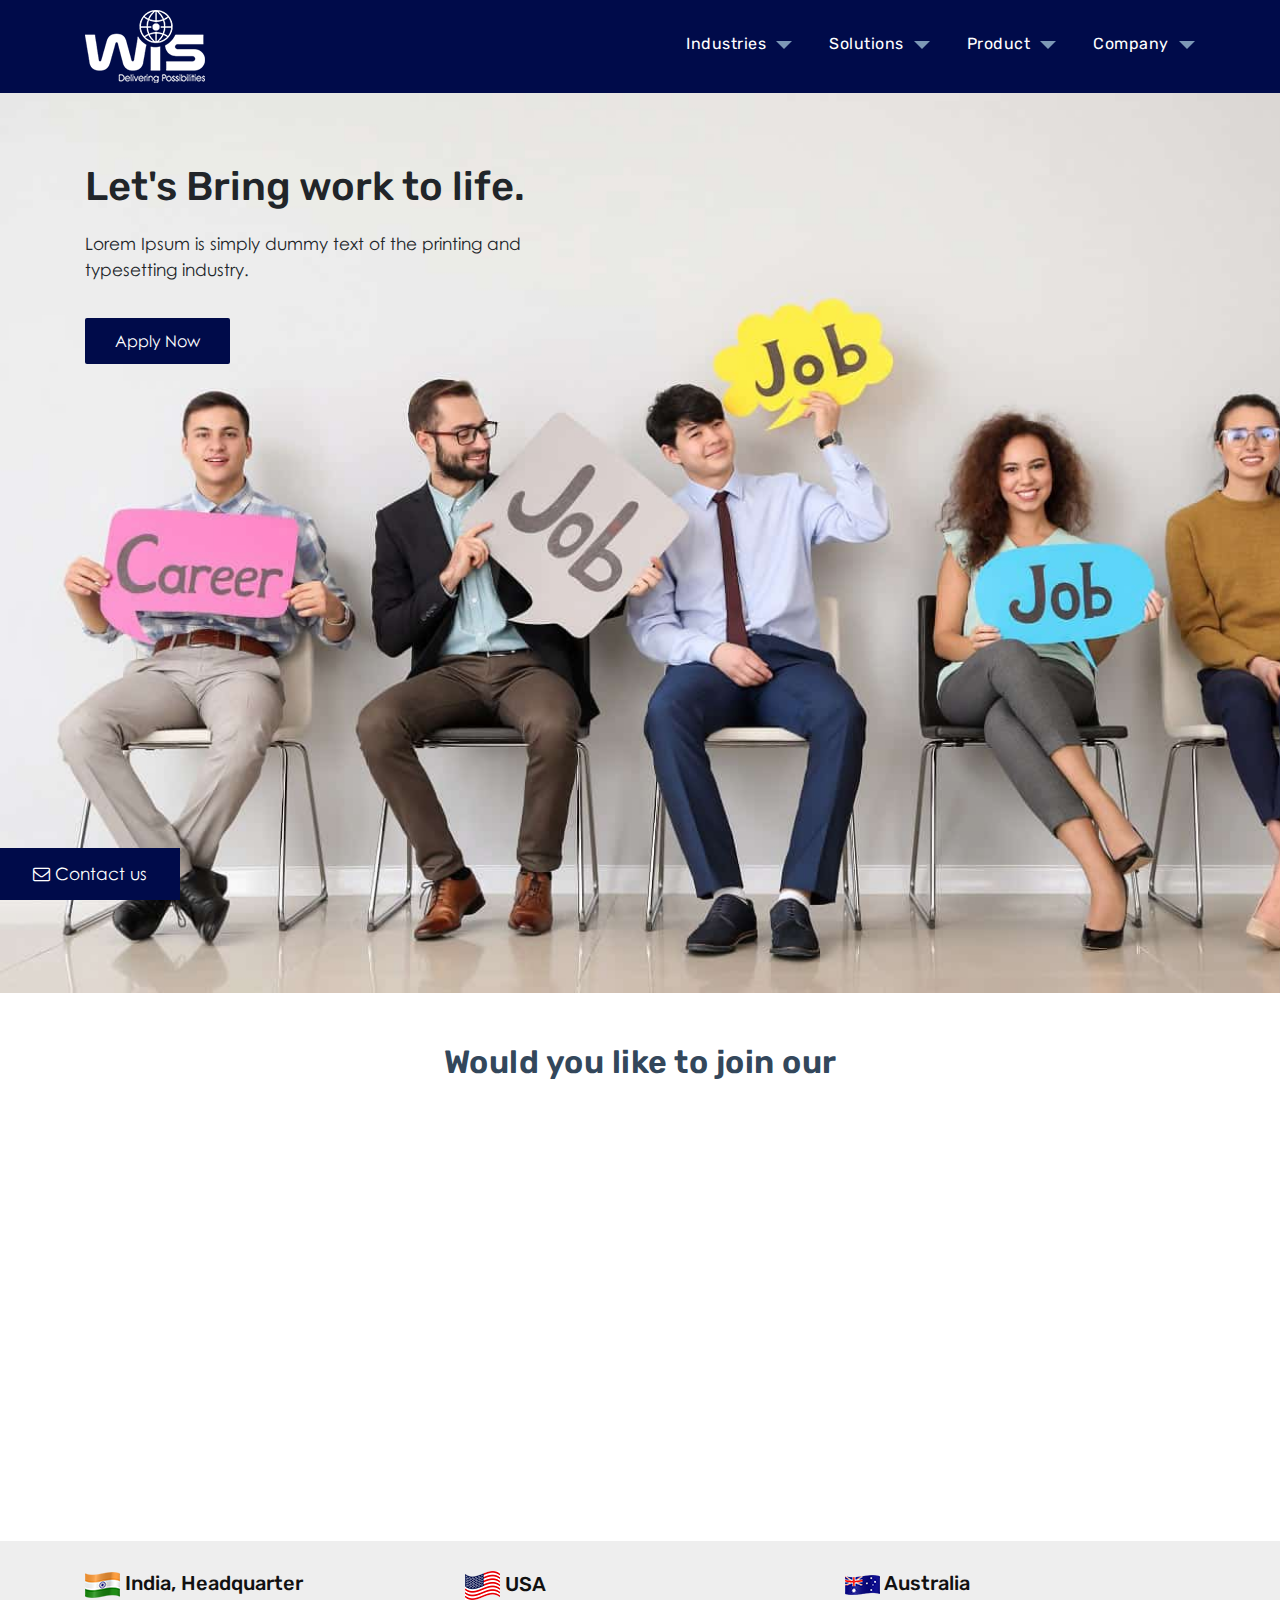
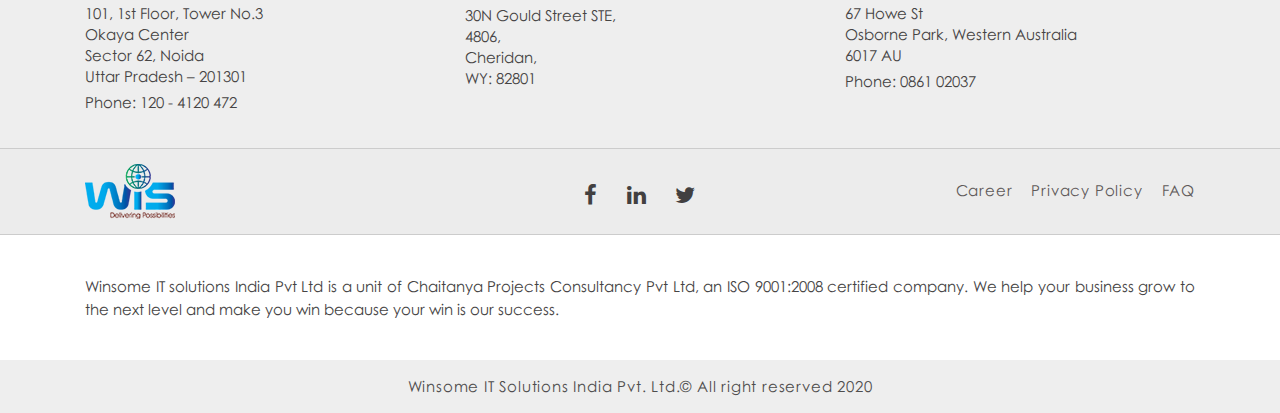
<file: careers.html>
<!DOCTYPE html>
<html lang="en">
<head>
<title>Winsome IT Solutions Pvt. Ltd.</title>
<meta charset="utf-8">
<meta name="viewport" content="width=device-width, initial-scale=1">
<meta name="keywords" content="IT and ITes company in India | Digital Agency in India" />
<meta name="description" content="Winsome is a well trusted digital agency in India. We are a top IT and ITes company in India serving clients all across the globe." />
<link rel="shortcut icon" href="images/winsome-fav-icon.png">
<link href="https://fonts.googleapis.com/css?family=Rubik:300,400,500,700,900&display=swap" rel="stylesheet">
<link href="font-awesome/css/font-awesome.min.css" rel="stylesheet" type="text/css">
<link rel="stylesheet" href="css/bootstrap.min.css">
<link rel="stylesheet" href="css/owl.carousel.min.css">
<link rel="stylesheet" href="css/owl.theme.default.min.css">
<link href="css/animate.css" rel="stylesheet">
<link href="css/set1.css" rel="stylesheet">
<link href="css/stellarnav.css" rel="stylesheet">
<link href="css/custom.css" rel="stylesheet">
<link href="css/responsive.css" rel="stylesheet">
	<!-- Google Tag Manager -->
<script>(function(w,d,s,l,i){w[l]=w[l]||[];w[l].push({'gtm.start':
new Date().getTime(),event:'gtm.js'});var f=d.getElementsByTagName(s)[0],
j=d.createElement(s),dl=l!='dataLayer'?'&l='+l:'';j.async=true;j.src=
'https://www.googletagmanager.com/gtm.js?id='+i+dl;f.parentNode.insertBefore(j,f);
})(window,document,'script','dataLayer','GTM-WDDMQT7');</script>
<!-- End Google Tag Manager -->
</head>
<body>
	<!-- Google Tag Manager (noscript) -->
<noscript><iframe src="https://www.googletagmanager.com/ns.html?id=GTM-WDDMQT7"
height="0" width="0" style="display:none;visibility:hidden"></iframe></noscript>
<!-- End Google Tag Manager (noscript) --> 
<nav class="nav_sec inner_header" id="sticky-wrap">
  <div class="container">
    <div class="nav_inner">
      <div class="logo_area">
        <div class="logo_box"> <a class="" href="index.html"><img src="images/logo.png" alt="" /></a> </div>
      </div>
      <div class="nav_area">
        <div class="stellarnav">
          <ul>
			  <li class="mega" data-column="3"><a href="">Industries</a>
              <ul>
                <li><a href="" data-toggle="modal" data-target="#call_modal">Engineering & Construction <p class="menu_icon"><img src="images/menu_construction.png" alt="" /></p></a>
                  
                </li>
                <li><a href="" data-toggle="modal" data-target="#call_modal">Education <p class="menu_icon"><img src="images/menu_education.png" alt="" /></p></a>
                  
                </li>
                <li><a href="" data-toggle="modal" data-target="#call_modal">Healthcare & Fitness 
                  <p class="menu_icon"><img src= "images/menu_healthcare.png" alt="" /></p></a>
                </li> 
                <li><a href="" data-toggle="modal" data-target="#call_modal">Retail & Ecommerce
                  <p class="menu_icon"><img src="images/menu_ecommerce.png" alt="" /></p></a>
                </li>
                <li class=""><a href="" data-toggle="modal" data-target="#call_modal">Transport, Taxi & Logistics
                  <p class="menu_icon"><img src="images/menu_transport.png" alt="" /></p></a>
                </li>
              </ul>
            </li>
            <li class="mega" data-column="3"><a href="">Solutions</a>
              <ul>
                <li><a href="app-development.html">App Development
                  <p class="menu_icon"><img src="images/menu_icon_app_dev.png" alt="" /></p></a>
                </li>
                <li><a href="web-development.html">Web Development
                  <p class="menu_icon"><img src="images/menu_icon_web.png" alt="" /></p></a>
                </li>
                <li><a href="software-development.html">Software Development
                  <p class="menu_icon"><img src="images/menu_icon_software.png" alt="" /></p></a>
                </li>
                <li><a href="intelligent-transport-system.html">Intelligent Transport System
                  <p class="menu_icon"><img src="images/menu_icon_transport.png" alt="" /></p></a>
                </li>
                <li class=""><a href="digital-marketing.html">Digital Marketing
                  <p class="menu_icon"><img src="images/menu_icon_digital.png" alt="" /></p></a>
                </li>
                <li class=""><a href="contact-center-services.html">Contact Center Services
                  <p class="menu_icon"><img src="images/menu_icon_contact_center.png" alt="" /></p></a>
                </li>
              </ul>
            </li>
            <li class="mega" data-column="3"><a href="">Product</a>
              <ul>
                <li><a href="https://www.callpayindia.com/" target="_blank">CallPay
                  <p class="menu_icon"><img src="images/menu_callpay.png" alt="" /></p></a>
                </li>
              </ul>
            </li>
			<li><a href="">Company</a>
		    	<ul>
					<li><a href="about-us.html">About Us</a></li>
					<li><a href="contact-us.html">Contact Us</a></li>
		    	</ul>
		    </li>
          </ul>
        </div>
      </div>
    </div>
  </div>
</nav>
<!-- inner_banner_sec -->
<section class="carrer_babber" style="background-image: url('images/career_small.jpg'); background-size: cover;">
	<div class="container">
		<div class="row">
			<div class="col-lg-5 col-md-7 col-sm-12">
				<h1>Let's Bring work to life.</h1>
				<p>Lorem Ipsum is simply dummy text of the printing and typesetting industry.</p>
				<a href="">Apply Now</a>
			</div>
		</div>
	</div>
</section>
<!-- about_big_heading_sec -->
<!--<section class="about_big_heading_sec">
	<div class="container">
		<div class="about_big_width">
			<div class="about_big_txt text-center">
				<h1 class="wow pulse">Learn.Grow.Play</h1>
				<p class="wow fadeInDown">Static...   Learning, growth and work-life balance are foundation blocks of work culture at Simform. This is because workforce satisfaction forms an integral aspects of organization values at WIS.</p>
			</div>
		</div>
	</div>
</section>-->
	<!-- different_digital_agency -->
	<section class="career_fet_sec comman_tb_padding">
	<div class="container">
		<div class="comman_heading">
		 	<h2>Would you like to join our</h2>
		</div>
		<div class="comman_top">
			<div class="row">
			<!--<div class="col-lg-6 col-md-12">
				<div class="career_form_box wow fadeInDown">
					<form class="contact_form" method="post" id="contact_form" action="#">
						  <div class="row">
							<div class="col-sm-12">
							  <div class="form-group">
								  <label>Name</label>
								<input type="text" class="form-control" placeholder="Name" name="name" id="name" required>
							  </div>
							</div>
							<div class="col-sm-12">
							  <div class="form-group">
								<label>Email Address</label>
								<input type="email" class="form-control" placeholder="Email Address" name="email" id="email" required>
							  </div>
							</div>
							<div class="col-sm-12">
							  <div class="form-group">
								<label>Phone</label>
								<input type="tel" class="form-control" placeholder="Phone Number" name="phone" id="phone"  >
							  </div>
							</div>
							  <div class="col-sm-12">
							  <div class="form-group">
								<label>Profile</label>
								  <select class="form-control">
										<option value="">--Please choose an option--</option>
										<option>Web Consultant</option>
										<option>Business Analyst</option>
										<option>Project Manager / Co-Ordinator</option>
										<option>Hybrid Mobile Application</option>
										<option> Web Developer</option>
										<option>Graphics Designer</option>
										<option>HR Manager / HR Executive</option>
										<option>Cloud Application</option>
								   </select>
							  </div>
							</div>
							<div class="col-sm-12">
							  <div class="form-group">
								<label>Resume</label>
								<input type="file" name="attachment" class="form-control" accept=".doc, .docx, .pdf">
							  </div>
							</div>
							  <div class="col-sm-12">
							  <div class="form-group">
								<label>Message</label>
								<textarea type="text" rows="5" class="form-control" placeholder="Message" name="comments" id="comments" required></textarea>
							  </div>
							</div>
							<div class="col-sm-12">
							  <div class="form-group">
								<button type="submit" id="submit_btn" class="btn btn_f_submit button_effect_aylen">Submit</button>
							  </div>
							</div>

						  </div>
						</form>
				</div>
			</div>-->
				<div class="col-lg-12 col-md-12">
					<div class="career_feature">
						<div class="row">
							<div class="col-lg-4 col-md-6 wow fadeInUp">
								<div class="c_fet_box text-center">
									<img src="images/career_challenging_p.png" alt="" />
									<h4>Challenging projects</h4>
									<p>Lorem Ipsum is simply dummy text of the printing and typesetting industry. </p>
								</div>
							</div>
							<div class="col-lg-4 col-md-6 wow fadeInDown">
								<div class="c_fet_box text-center">
									<img src="images/career_clock.png" alt="" />
									<h4>Custom working time</h4>
									<p>Lorem Ipsum is simply dummy text of the printing and typesetting industry. </p>
								</div>
							</div>
							<div class="col-lg-4 col-md-6 wow fadeInUp">
								<div class="c_fet_box text-center">
									<img src="images/career_challenging_client.png" alt="" />
									<h4>Awesome Clients</h4>
									<p>Lorem Ipsum is simply dummy text of the printing and typesetting industry. </p>
								</div>
							</div>
							<div class="col-lg-4 col-md-6 wow fadeInDown">
								<div class="c_fet_box text-center">
									<img src="images/career_challenging_p.png" alt="" />
									<h4>Award winning team</h4>
									<p>Lorem Ipsum is simply dummy text of the printing and typesetting industry. </p>
								</div>
							</div>
							<div class="col-lg-4 col-md-6 wow fadeInUp">
								<div class="c_fet_box text-center">
									<img src="images/career_challenging_p.png" alt="" />
									<h4>Great people</h4>
									<p>Lorem Ipsum is simply dummy text of the printing and typesetting industry. </p>
								</div>
							</div>
							<div class="col-lg-4 col-md-6 wow fadeInDown">
								<div class="c_fet_box text-center">
									<img src="images/career_challenging_p.png" alt="" />
									<h4>Creative environment</h4>
									<p>Lorem Ipsum is simply dummy text of the printing and typesetting industry. </p>
								</div>
							</div>
							
						</div>
					</div>
				</div>
		</div>
		</div>
	</div>
</section>
<!-- vision_sec -->


<!-- footer start from -->
<!-- company_location_sec -->
<section class="company_location_sec">
  <div class="container">
    <div class="c_location_area">
      <div class="row">
        <div class="col-lg-4 col-md-4 col-sm-12">
          <div class="c_location_box">
            <h3><span class="l_map_icon"><img src="images/flag_india.png" alt="" /></span> India, Headquarter</h3>
            <p>101, 1st Floor, Tower No.3 <br>
              Okaya Center <br>
              Sector 62, Noida <br>
              Uttar Pradesh – 201301<br>
            </p>
            <p>Phone: 120 - 4120 472</p>
          </div>
        </div>
        <div class="col-lg-4 col-md-4 col-sm-12">
          <div class="c_location_box">
            <h3><span class="l_map_icon"><img src="images/flag_usa.png" alt="" /></span> USA</h3>
            <p>30N Gould Street STE, <br> 4806, <br>Cheridan,<br> WY: 82801<br>
            </p>
            <!--<p>Phone: 033 - 4007 8558</p>-->
          </div>
        </div>
        <div class="col-lg-4 col-md-4 col-sm-12">
          <div class="c_location_box">
            <h3><span class="l_map_icon"><img src="images/flag_aus.png" alt="" /></span> Australia</h3>
            <p>67 Howe St <br>
             Osborne Park, Western Australia <br>6017 
              AU
            </p>
            <p>Phone: 0861 02037</p>
          </div>
        </div>
      </div>
    </div>
  </div>
</section>
<!-- footer_sec -->
<section class="footer_sec">
  <div class="footer_top_area">
    <div class="container">
      <div class="row">
        <div class="col-lg-4 col-md-4 col-sm-12">
          <div class="footer_top_box"> <img src="images/footer_logo.png" alt="" /> </div>
        </div>
        <div class="col-lg-4 col-md-4 col-sm-12">
          <div class="footer_top_box">
            <ul class="footer_social">
              <li><a href="https://www.facebook.com/winsomeitsolutions/" target="_blank"><i class="fa fa-facebook" aria-hidden="true"></i></a></li>
              <li><a href="https://www.linkedin.com/company/winsome-it-solutions" target="_blank"><i class="fa fa-linkedin" aria-hidden="true"></i></a></li>
              <li><a href="https://twitter.com/winsomeit" target="_blank"><i class="fa fa-twitter" aria-hidden="true"></i></a></li>
            </ul>
          </div>
        </div>
        <div class="col-lg-4 col-md-4 col-sm-12 footer_top3">
          <div class="footer_top_box">
            <div class="ft_links">
              <ul class="">
                <li><a href="#" data-toggle="modal" data-target="#call_modal">Career</a></li>
                <li><a href="privacy-policy.html">Privacy Policy</a></li>
                <li><a href="faq.html">FAQ</a></li>
              </ul>
            </div>
          </div>
        </div>
      </div>
    </div>
  </div>
<div class="footer_middle_area">
    <div class="container">
      <div class="row">
        <div class="col-sm-12">
          <div class="footer_middle_box">
            <p>Winsome IT solutions India Pvt Ltd is a unit of Chaitanya Projects Consultancy Pvt Ltd, an ISO 9001:2008 certified company. We help your business grow to the next level and make you win because your win is our success.</p>
          </div>
        </div>
      </div>
    </div>
	</div>
</section>
<!-- footer_copyright_sec -->
<section class="footer_copyright_sec">
  <div class="container">
    <div class="row">
      <div class="col-lg-12 col-md-6 col-sm-12 text-center">
        <div class="footer_copy">
           <p>Winsome IT Solutions India Pvt. Ltd.© All right reserved 2020</p>
        </div>
      </div>
    </div>
  </div>
</section>

<!-- top_to_scroll --> 
<a href="javascript:void(0)" id="scrollup"><i class="fa fa-angle-up" aria-hidden="true"></i></a> 

<!-- chat_button -->
<div class="call_button_fixed circle">
  <button type="button" class="btn_call_fixed button_effect_aylen-- " data-toggle="modal" data-target="#call_modal"> <i class="fa fa-envelope-o" aria-hidden="true"></i> Contact us</button>
</div>

<!-- The Modal -->
<div class="modal md-modal md-effect-1" id="call_modal">
  <div class="modal-dialog modal-dialog-centered md-content">
    <div class="modal-content"> 
      
      <!-- Modal body -->
      <div class="modal-body">
        <div class="modal_body_contact">
          <button type="button" class="close" data-dismiss="modal">X</button>
          <h3>Contact us</h3>
          <form class="booking_modal_form">
            <div class="row">
              <div class="col-lg-6 col-md-6 col-sm-12">
                <div class="form-group">
                  <label>Name<small>*</small></label>
                  <input type="text" class="form-control" required placeholder="">
                </div>
              </div>
              <div class="col-lg-6 col-md-6 col-sm-12">
                <div class="form-group">
                  <label>Email<small>*</small></label>
                  <input type="text" class="form-control" required>
                </div>
              </div>
              <div class="col-lg-12 col-md-12 col-sm-12">
                <div class="form-group">
                  <label>Phone<small>*</small></label>
                  <input type="text" class="form-control" required>
                </div>
              </div>

              <div class="col-sm-12">
                <div class="form-group">
				  <label>Comment<small>*</small></label>
                  <textarea class="form-control" required></textarea>
                </div>
              </div>
              <div class="col-sm-12 text-center">
                <div class="form-group">
                  <button type="button" class="btn btn_f_submit button_effect_aylen">Submit</button>
                </div>
              </div>
            </div>
          </form>
        </div>
      </div>
      
      <!-- Modal footer --> 
      
    </div>
  </div>
</div>
<!-- jQuery Area --> 
<script src="js/jquery.min.js"></script> 
<script src="js/bootstrap.min.js"></script> 
<script src="js/popper.min.js"></script> 
<script src="js/owl.carousel.js"></script> 
<script src="js/stellarnav.js"></script> 
<script src="js/wow.js"></script> 
<script src="js/typewriter.js"></script> 
<script src="js/custom.js"></script> 
<!--<script src="//code.tidio.co/nzto0dons8tbgmfgx3nrgk4tjqcmxqmm.js" async></script>-->
</body>
</html>
</file>
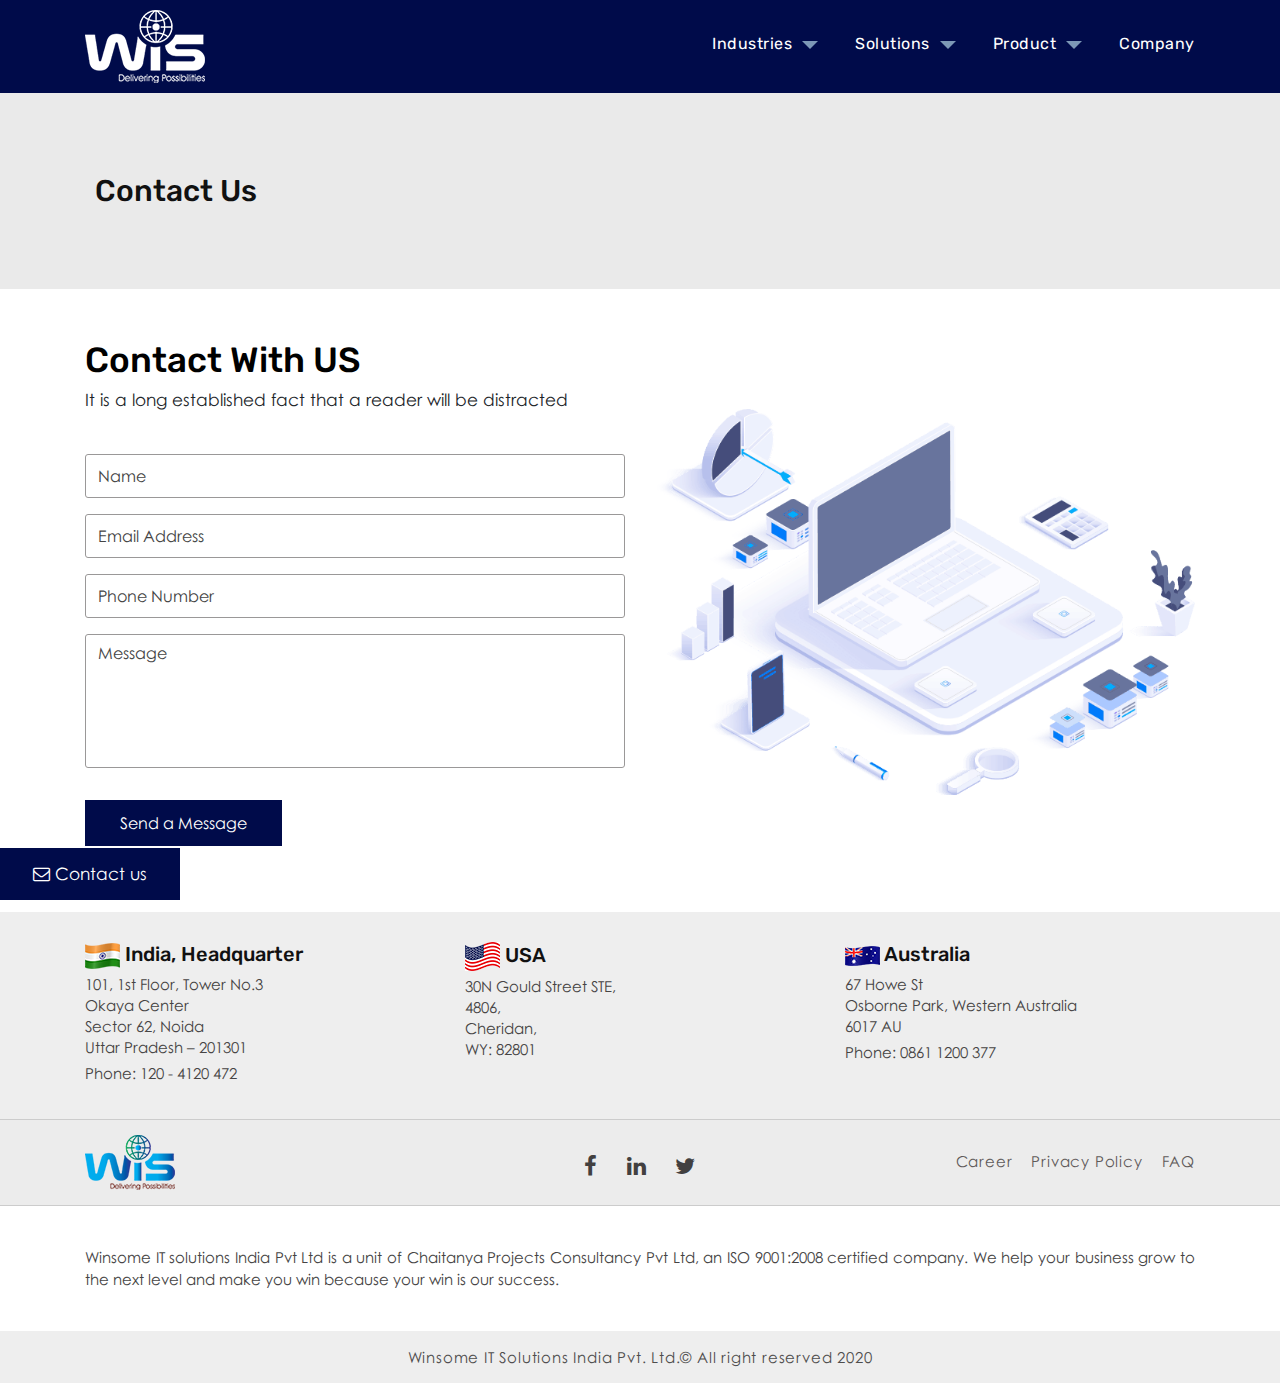
<file: contact-us--old.html>
<!DOCTYPE html>
<html lang="en">
<head>
<title>Winsome IT Solutions Pvt. Ltd.</title>
<meta charset="utf-8">
<meta name="viewport" content="width=device-width, initial-scale=1">
<meta name="keywords" content="IoT and software development company, software development company in India, best application developer in India, dedicated App developers, custom web application development company, intelligent transport system development, enterprise call center services, Enterprise cloud Solution, International business consultant, cloud computing, Why we need website for business" />
<meta name="description" content="" />
<link rel="shortcut icon" href="images/winsome-fav-icon.png">
<link href="https://fonts.googleapis.com/css?family=Rubik:300,400,500,700,900&display=swap" rel="stylesheet">
<link href="font-awesome/css/font-awesome.min.css" rel="stylesheet" type="text/css">
<link rel="stylesheet" href="css/bootstrap.min.css">
<link rel="stylesheet" href="css/owl.carousel.min.css">
<link rel="stylesheet" href="css/owl.theme.default.min.css">
<link href="css/animate.css" rel="stylesheet">
<link href="css/set1.css" rel="stylesheet">
<link href="css/stellarnav.css" rel="stylesheet">
<link href="css/custom.css" rel="stylesheet">
<link href="css/responsive.css" rel="stylesheet">
	<!-- Google Tag Manager -->
<script>(function(w,d,s,l,i){w[l]=w[l]||[];w[l].push({'gtm.start':
new Date().getTime(),event:'gtm.js'});var f=d.getElementsByTagName(s)[0],
j=d.createElement(s),dl=l!='dataLayer'?'&l='+l:'';j.async=true;j.src=
'https://www.googletagmanager.com/gtm.js?id='+i+dl;f.parentNode.insertBefore(j,f);
})(window,document,'script','dataLayer','GTM-WDDMQT7');</script>
<!-- End Google Tag Manager -->
</head>
<body>
	<!-- Google Tag Manager (noscript) -->
<noscript><iframe src="https://www.googletagmanager.com/ns.html?id=GTM-WDDMQT7"
height="0" width="0" style="display:none;visibility:hidden"></iframe></noscript>
<!-- End Google Tag Manager (noscript) --> 
<nav class="nav_sec inner_header" id="sticky-wrap">
  <div class="container">
    <div class="nav_inner">
      <div class="logo_area">
        <div class="logo_box"> <a class="" href="index.html"><img src="images/logo.png" alt="" /></a> </div>
      </div>
      <div class="nav_area">
        <div class="stellarnav">
          <ul>
			  <li class="mega" data-column="3"><a href="">Industries</a>
              <ul>
                <li><a href="" data-toggle="modal" data-target="#call_modal">Engineering & Construction</a>
                  <p><img src="images/menu_construction.png" alt="" /></p>
                </li>
                <li><a href="" data-toggle="modal" data-target="#call_modal">Education</a>
                  <p><img src="images/menu_education.png" alt="" /></p>
                </li>
                <li><a href="" data-toggle="modal" data-target="#call_modal">Healthcare & Fitness </a>
                  <p><img src= "images/menu_healthcare.png" alt="" /></p>
                </li> 
                <li><a href="" data-toggle="modal" data-target="#call_modal">Retail & Ecommerce</a>
                  <p><img src="images/menu_ecommerce.png" alt="" /></p>
                </li>
                <li class=""><a href="" data-toggle="modal" data-target="#call_modal">Transport, Taxi & Logistics</a>
                  <p><img src="images/menu_transport.png" alt="" /></p>
                </li>
              </ul>
            </li>
            <li class="mega" data-column="3"><a href="">Solutions</a>
              <ul>
                <li><a href="app-development.html">App Development</a>
                  <p><img src="images/menu_icon_app_dev.png" alt="" /></p>
                </li>
                <li><a href="web-development.html">Web Development</a>
                  <p><img src="images/menu_icon_web.png" alt="" /></p>
                </li>
                <li><a href="software-development.html">Software Development</a>
                  <p><img src="images/menu_icon_software.png" alt="" /></p>
                </li>
                <li><a href="intelligent-transport-system.html">Intelligent Transport System</a>
                  <p><img src="images/menu_icon_transport.png" alt="" /></p>
                </li>
                <li class=""><a href="digital-marketing.html">Digital Marketing</a>
                  <p><img src="images/menu_icon_digital.png" alt="" /></p>
                </li>
                <li class=""><a href="contact-center-services.html">Contact Center Services</a>
                  <p><img src="images/menu_icon_contact_center.png" alt="" /></p>
                </li>
              </ul>
            </li>
            <li class="mega" data-column="3"><a href="">Product</a>
              <ul>
                <li><a href="https://www.callpayindia.com/" target="_blank">CallPay</a>
                  <p><img src="images/menu_callpay.png" alt="" /></p>
                </li>
                <li><a href="http://mediflic.com/" target="_blank">Mediflic</a>
                  <p><img src="images/menu_mediflic.png" alt="" /></p>
                </li>
              </ul>
            </li>
            <li><a href="about-us.html">Company</a></li>
            <!--<li><a href="">Dropdown</a>
		    	<ul>
		    		<li><a href="#">Here's a very long item.</a>
		    			<ul>
				    		<li><a href="#">Item</a></li>
				    		<li><a href="#">Item</a></li>
				    		<li><a href="#">Item</a></li>
				    		<li><a href="#">Item</a></li>
		    			</ul>
		    		</li>
					<li><a href="">Dropdown Item</a></li>
					<li><a href="">Dropdown Item</a></li>
		    	</ul>
		    </li>-->
          </ul>
        </div>
      </div>
    </div>
  </div>
</nav>
<!-- inner_banner_sec -->
<section class="inner_banner_sec">
	<div class="container">
		<div class="inner_banner_area">
			<h1>Contact Us</h1>
		</div>
	</div>
</section>
<div class="contact_page_details_sec no_visi" style="">
	<div class="container">

	
		<div class="row">
			<div class="col-md-6">
				<div class="c_form_area">
					<h2>Contact With US</h2>
					<p>It is a long established fact that a reader will be distracted</p>
					<br>
					<form class="contact_form">
						<div class="row">
							<div class="col-sm-12">
								<div class="form-group">
									<input type="text" class="form-control" placeholder="Name" required>
								</div>
							</div>
							<div class="col-sm-12">
								<div class="form-group">
									<input type="text" class="form-control" placeholder="Email Address" required>
								</div>
							</div>
							<div class="col-sm-12">
								<div class="form-group">
									<input type="text" class="form-control" placeholder="Phone Number" >
								</div>
							</div>
							<div class="col-sm-12">
								<div class="form-group">
									<textarea type="text" rows="5" class="form-control" placeholder="Message" required></textarea>
								</div>
							</div>
							<div class="col-sm-12">
								<div class="form-group">
									<button type="button" class="btn btn_f_submit button_effect_aylen">Send a Message</button>
								</div>
							</div>
						</div>
					
					</form>
				</div>
			</div>
			<div class="col-md-6">
				<div class="contactpage_img_box">
					<img src="images/contact_img.png" alt="" class="img-fluid" />
				</div>
			</div>
			
			
		</div>
		
	</div>
</div>
<!-- map area -->
 <!--<section class="contact_map_area no_visi">
	<div class="map_box">
		
		<iframe src="https://www.google.com/maps/embed?pb=!1m18!1m12!1m3!1d471218.3856138947!2d88.04953416603917!3d22.676385752052724!2m3!1f0!2f0!3f0!3m2!1i1024!2i768!4f13.1!3m3!1m2!1s0x39f882db4908f667%3A0x43e330e68f6c2cbc!2sKolkata%2C%20West%20Bengal!5e0!3m2!1sen!2sin!4v1581330853968!5m2!1sen!2sin"  frameborder="0" style="border:0;" allowfullscreen=""></iframe>
	</div>
</section>-->
	

<!-- footer start from -->
<!-- company_location_sec -->
<section class="company_location_sec">
  <div class="container">
    <div class="c_location_area">
      <div class="row">
        <div class="col-lg-4 col-md-4 col-sm-12">
          <div class="c_location_box">
            <h3><span class="l_map_icon"><img src="images/flag_india.png" alt="" /></span> India, Headquarter</h3>
            <p>101, 1st Floor, Tower No.3 <br>
              Okaya Center <br>
              Sector 62, Noida <br>
              Uttar Pradesh – 201301<br>
            </p>
            <p>Phone: 120 - 4120 472</p>
          </div>
        </div>
        <div class="col-lg-4 col-md-4 col-sm-12">
          <div class="c_location_box">
            <h3><span class="l_map_icon"><img src="images/flag_usa.png" alt="" /></span> USA</h3>
            <p>30N Gould Street STE, <br> 4806, <br>Cheridan,<br> WY: 82801<br>
            </p>
            <!--<p>Phone: 033 - 4007 8558</p>-->
          </div>
        </div>
        <div class="col-lg-4 col-md-4 col-sm-12">
          <div class="c_location_box">
            <h3><span class="l_map_icon"><img src="images/flag_aus.png" alt="" /></span> Australia</h3>
            <p>67 Howe St <br>
             Osborne Park, Western Australia <br>6017 
              AU
            </p>
            <p>Phone: 0861 1200 377</p>
          </div>
        </div>
      </div>
    </div>
  </div>
</section>
<!-- footer_sec -->
<section class="footer_sec">
  <div class="footer_top_area">
    <div class="container">
      <div class="row">
        <div class="col-lg-4 col-md-4 col-sm-12">
          <div class="footer_top_box"> <img src="images/footer_logo.png" alt="" /> </div>
        </div>
        <div class="col-lg-4 col-md-4 col-sm-12">
          <div class="footer_top_box">
            <ul class="footer_social">
              <li><a href="https://www.facebook.com/winsomeitsolutions/" target="_blank"><i class="fa fa-facebook" aria-hidden="true"></i></a></li>
              <li><a href="https://www.linkedin.com/company/winsome-it-solutions" target="_blank"><i class="fa fa-linkedin" aria-hidden="true"></i></a></li>
              <li><a href="https://twitter.com/winsomeit" target="_blank"><i class="fa fa-twitter" aria-hidden="true"></i></a></li>
            </ul>
          </div>
        </div>
        <div class="col-lg-4 col-md-4 col-sm-12 footer_top3">
          <div class="footer_top_box">
            <div class="ft_links">
              <ul class="">
                <li><a href="#" data-toggle="modal" data-target="#call_modal">Career</a></li>
                <li><a href="privacy-policy.html">Privacy Policy</a></li>
                <li><a href="faq.html">FAQ</a></li>
              </ul>
            </div>
          </div>
        </div>
      </div>
    </div>
  </div>
<div class="footer_middle_area">
    <div class="container">
      <div class="row">
        <div class="col-sm-12">
          <div class="footer_middle_box">
            <p>Winsome IT solutions India Pvt Ltd is a unit of Chaitanya Projects Consultancy Pvt Ltd, an ISO 9001:2008 certified company. We help your business grow to the next level and make you win because your win is our success.</p>
          </div>
        </div>
      </div>
    </div>
	</div>
</section>
<!-- footer_copyright_sec -->
<section class="footer_copyright_sec">
  <div class="container">
    <div class="row">
      <div class="col-lg-12 col-md-6 col-sm-12 text-center">
        <div class="footer_copy">
           <p>Winsome IT Solutions India Pvt. Ltd.© All right reserved 2020</p>
        </div>
      </div>
    </div>
  </div>
</section>

<!-- top_to_scroll --> 
<a href="javascript:void(0)" id="scrollup"><i class="fa fa-angle-up" aria-hidden="true"></i></a> 

<!-- chat_button -->
<div class="call_button_fixed circle">
  <button type="button" class="btn_call_fixed button_effect_aylen-- " data-toggle="modal" data-target="#call_modal"> <i class="fa fa-envelope-o" aria-hidden="true"></i> Contact us</button>
</div>

<!-- The Modal -->
<div class="modal md-modal md-effect-1" id="call_modal">
  <div class="modal-dialog modal-dialog-centered md-content">
    <div class="modal-content"> 
      
      <!-- Modal body -->
      <div class="modal-body">
        <div class="modal_body_contact">
          <button type="button" class="close" data-dismiss="modal">X</button>
          <h3>Contact us</h3>
          <form class="booking_modal_form">
            <div class="row">
              <div class="col-lg-6 col-md-6 col-sm-12">
                <div class="form-group">
                  <label>Name<small>*</small></label>
                  <input type="text" class="form-control" required placeholder="">
                </div>
              </div>
              <div class="col-lg-6 col-md-6 col-sm-12">
                <div class="form-group">
                  <label>Email<small>*</small></label>
                  <input type="text" class="form-control" required>
                </div>
              </div>
              <div class="col-lg-12 col-md-12 col-sm-12">
                <div class="form-group">
                  <label>Phone<small>*</small></label>
                  <input type="text" class="form-control" required>
                </div>
              </div>

              <div class="col-sm-12">
                <div class="form-group">
				  <label>Comment<small>*</small></label>
                  <textarea class="form-control" required></textarea>
                </div>
              </div>
              <div class="col-sm-12 text-center">
                <div class="form-group">
                  <button type="button" class="btn btn_f_submit button_effect_aylen">Submit</button>
                </div>
              </div>
            </div>
          </form>
        </div>
      </div>
      
      <!-- Modal footer --> 
      
    </div>
  </div>
</div>
<!-- jQuery Area --> 
<script src="js/jquery.min.js"></script> 
<script src="js/bootstrap.min.js"></script> 
<script src="js/popper.min.js"></script> 
<script src="js/owl.carousel.js"></script> 
<script src="js/stellarnav.js"></script> 
<script src="js/wow.js"></script> 
<script src="js/typewriter.js"></script> 
<!--<script src="js/floating-video.js"></script> --> 
<script src="js/custom.js"></script> 
</body>
</html>
</file>
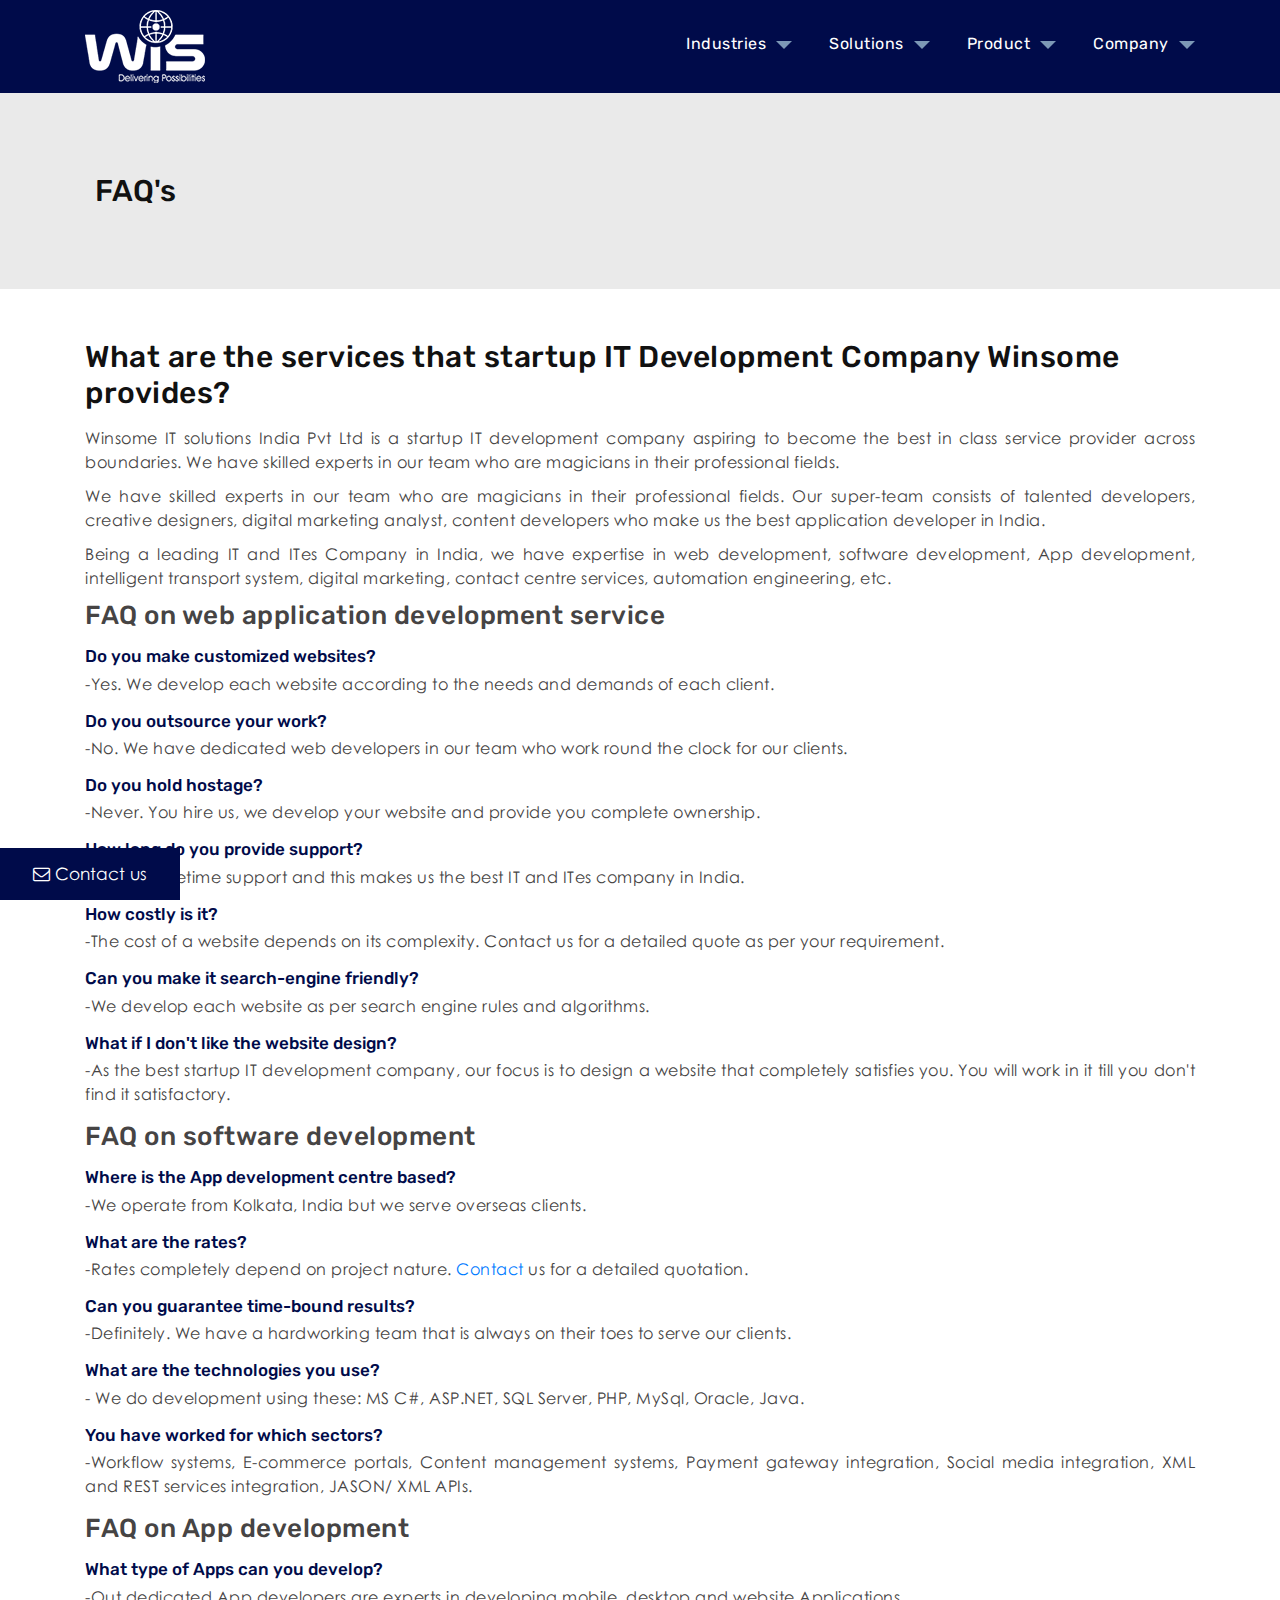
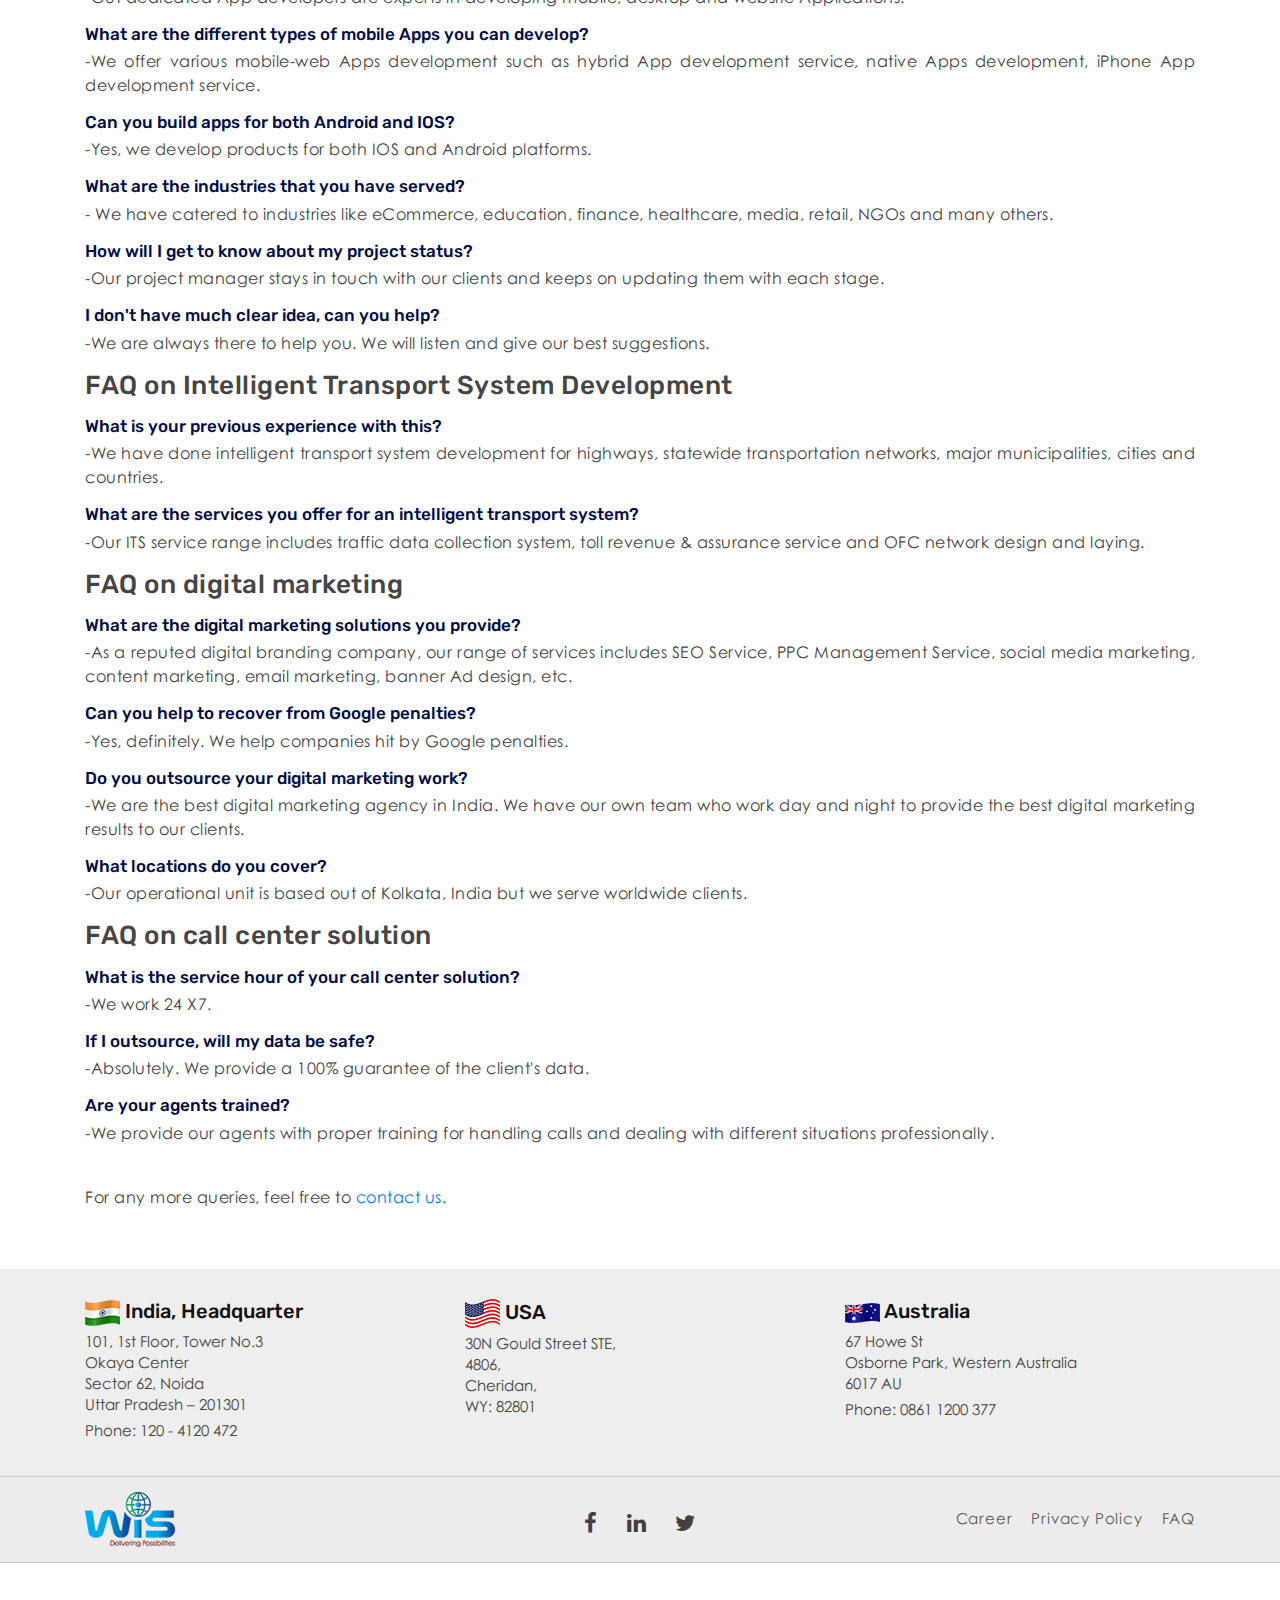
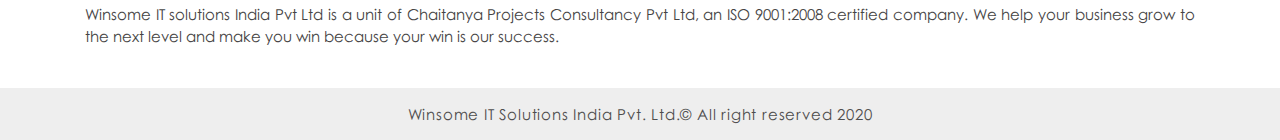
<file: faq.html>
<!DOCTYPE html>
<html lang="en">
<head>
<title>Winsome IT Solutions Pvt. Ltd.</title>
<meta charset="utf-8">
<meta name="viewport" content="width=device-width, initial-scale=1">
<meta name="keywords" content="IoT and software development company, software development company in India, best application developer in India, dedicated App developers, custom web application development company, intelligent transport system development, enterprise call center services, Enterprise cloud Solution, International business consultant, cloud computing, Why we need website for business" />
<meta name="description" content="" />
<link rel="shortcut icon" href="images/winsome-fav-icon.png">
<link href="https://fonts.googleapis.com/css?family=Rubik:300,400,500,700,900&display=swap" rel="stylesheet">
<link href="font-awesome/css/font-awesome.min.css" rel="stylesheet" type="text/css">
<link rel="stylesheet" href="css/bootstrap.min.css">
<link rel="stylesheet" href="css/owl.carousel.min.css">
<link rel="stylesheet" href="css/owl.theme.default.min.css">
<link href="css/animate.css" rel="stylesheet">
<link href="css/set1.css" rel="stylesheet">
<link href="css/stellarnav.css" rel="stylesheet">
<link href="css/custom.css" rel="stylesheet">
<link href="css/responsive.css" rel="stylesheet">
	<!-- Google Tag Manager -->
<script>(function(w,d,s,l,i){w[l]=w[l]||[];w[l].push({'gtm.start':
new Date().getTime(),event:'gtm.js'});var f=d.getElementsByTagName(s)[0],
j=d.createElement(s),dl=l!='dataLayer'?'&l='+l:'';j.async=true;j.src=
'https://www.googletagmanager.com/gtm.js?id='+i+dl;f.parentNode.insertBefore(j,f);
})(window,document,'script','dataLayer','GTM-WDDMQT7');</script>
<!-- End Google Tag Manager -->
</head>
<body>
	<!-- Google Tag Manager (noscript) -->
<noscript><iframe src="https://www.googletagmanager.com/ns.html?id=GTM-WDDMQT7"
height="0" width="0" style="display:none;visibility:hidden"></iframe></noscript>
<!-- End Google Tag Manager (noscript) --> 
<nav class="nav_sec inner_header" id="sticky-wrap">
  <div class="container">
    <div class="nav_inner">
      <div class="logo_area">
        <div class="logo_box"> <a class="" href="index.html"><img src="images/logo.png" alt="" /></a> </div>
      </div>
      <div class="nav_area">
        <div class="stellarnav">
          <ul>
			  <li class="mega" data-column="3"><a href="">Industries</a>
              <ul>
                <li><a href="" data-toggle="modal" data-target="#call_modal">Engineering & Construction <p class="menu_icon"><img src="images/menu_construction.png" alt="" /></p></a>
                  
                </li>
                <li><a href="" data-toggle="modal" data-target="#call_modal">Education <p class="menu_icon"><img src="images/menu_education.png" alt="" /></p></a>
                  
                </li>
                <li><a href="" data-toggle="modal" data-target="#call_modal">Healthcare & Fitness 
                  <p class="menu_icon"><img src= "images/menu_healthcare.png" alt="" /></p></a>
                </li> 
                <li><a href="" data-toggle="modal" data-target="#call_modal">Retail & Ecommerce
                  <p class="menu_icon"><img src="images/menu_ecommerce.png" alt="" /></p></a>
                </li>
                <li class=""><a href="" data-toggle="modal" data-target="#call_modal">Transport, Taxi & Logistics
                  <p class="menu_icon"><img src="images/menu_transport.png" alt="" /></p></a>
                </li>
              </ul>
            </li>
            <li class="mega" data-column="3"><a href="">Solutions</a>
              <ul>
                <li><a href="app-development.html">App Development
                  <p class="menu_icon"><img src="images/menu_icon_app_dev.png" alt="" /></p></a>
                </li>
                <li><a href="web-development.html">Web Development
                  <p class="menu_icon"><img src="images/menu_icon_web.png" alt="" /></p></a>
                </li>
                <li><a href="software-development.html">Software Development
                  <p class="menu_icon"><img src="images/menu_icon_software.png" alt="" /></p></a>
                </li>
                <li><a href="intelligent-transport-system.html">Intelligent Transport System
                  <p class="menu_icon"><img src="images/menu_icon_transport.png" alt="" /></p></a>
                </li>
                <li class=""><a href="digital-marketing.html">Digital Marketing
                  <p class="menu_icon"><img src="images/menu_icon_digital.png" alt="" /></p></a>
                </li>
                <li class=""><a href="contact-center-services.html">Contact Center Services
                  <p class="menu_icon"><img src="images/menu_icon_contact_center.png" alt="" /></p></a>
                </li>
              </ul>
            </li>
            <li class="mega" data-column="3"><a href="">Product</a>
              <ul>
                <li><a href="https://www.callpayindia.com/" target="_blank">CallPay
                  <p class="menu_icon"><img src="images/menu_callpay.png" alt="" /></p></a>
                </li>
              </ul>
            </li>
			<li><a href="">Company</a>
		    	<ul>
					<li><a href="about-us.html">About Us</a></li>
					<li><a href="contact-us.html">Contact Us</a></li>
		    	</ul>
		    </li>
          </ul>
        </div>
      </div>
    </div>
  </div>
</nav>
<!-- inner_banner_sec -->
<section class="inner_banner_sec">
	<div class="container">
		<div class="inner_banner_area">
			<h1>FAQ's</h1>
		</div>
	</div>
</section>
<!-- privacy_policy_sec -->
	<section class="privacy_policy_sec comman_tb_padding">
		<div class="container">
			<div class="row">
				<div class="col-sm-12 content_style">
					<h1>What are the services that startup IT Development Company Winsome provides?</h1>
					<p>Winsome IT solutions India Pvt Ltd is a startup IT development company aspiring to become the best in class service provider across boundaries. We have skilled experts in our team who are magicians in their professional fields. </p>
					<p>We have skilled experts in our team who are magicians in their professional fields. Our super-team consists of talented developers, creative designers, digital marketing analyst, content developers who make us the best application developer in India. </p>
					<p>Being a leading IT and ITes Company in India, we have expertise in web development, software development, App development, intelligent transport system, digital marketing, contact centre services, automation engineering, etc.</p>
					<h2>FAQ on web application development service</h2>
					<ul class="list_faq_ques">
						<li>
							<h4>Do you make customized websites?</h4>
							<p>-Yes. We develop each website according to the needs and demands of each client.</p>
						</li>
						<li>
							<h4>Do you outsource your work?</h4>
							<p>-No. We have dedicated web developers in our team who work round the clock for our clients.</p>
						</li>
						<li>
							<h4>Do you hold hostage?</h4>
							<p>-Never. You hire us, we develop your website and provide you complete ownership. </p>
						</li>
						<li>
							<h4>How long do you provide support?</h4>
							<p>-We offer lifetime support and this makes us the best IT and ITes company in India.</p>
						</li>
						<li>
							<h4>How costly is it?</h4>
							<p>-The cost of a website depends on its complexity. Contact us for a detailed quote as per your requirement.</p>
						</li>
						<li>
							<h4>Can you make it search-engine friendly?</h4>
							<p>-We develop each website as per search engine rules and algorithms. </p>
						</li>
						<li>
							<h4>What if I don't like the website design?</h4>
							<p>-As the best startup IT development company, our focus is to design a website that completely satisfies you. You will work in it till you don't find it satisfactory.</p>
						</li>

					</ul>
					
					<h2>FAQ on software development</h2>
					<ul class="list_faq_ques">
						<li>
							<h4>Where is the App development centre based?</h4>
							<p>-We operate from Kolkata, India but we serve overseas clients.</p>
						</li>
						<li>
							<h4>What are the rates?</h4>
							<p>-Rates completely depend on project nature. <a href="">Contact</a> us for a detailed quotation.</p>
						</li>
						<li>
							<h4>Can you guarantee time-bound results?</h4>
							<p>-Definitely. We have a hardworking team that is always on their toes to serve our clients.</p>
						</li>
						<li>
							<h4>What are the technologies you use?</h4>
							<p>- We do development using these: MS C#, ASP.NET, SQL Server, PHP, MySql, Oracle, Java.</p>
						</li>
						<li>
							<h4>You have worked for which sectors?</h4>
							<p>-Workflow systems, E-commerce portals, Content management systems, Payment gateway integration, Social media integration, XML and REST services integration, JASON/ XML APIs.</p>
						</li>
					</ul>
					<h2>FAQ on App development</h2>
					<ul class="list_faq_ques">
						<li>
							<h4>What type of Apps can you develop?</h4>
							<p>-Out dedicated App developers are experts in developing mobile, desktop and website Applications.</p>
						</li>
						<li>
							<h4>What are the different types of mobile Apps you can develop?</h4>
							<p>-We offer various mobile-web Apps development such as hybrid App development service, native Apps development, iPhone App development service.</p>
						</li>
						<li>
							<h4>Can you build apps for both Android and IOS?</h4>
							<p>-Yes, we develop products for both IOS and Android platforms.</p>
						</li>
						<li>
							<h4>What are the industries that you have served?</h4>
							<p>- We have catered to industries like eCommerce, education, finance, healthcare, media, retail, NGOs and many others.</p>
						</li>
						<li>
							<h4>How will I get to know about my project status?</h4>
							<p>-Our project manager stays in touch with our clients and keeps on updating them with each stage.</p>
						</li>
						<li>
							<h4>I don't have much clear idea, can you help?</h4>
							<p>-We are always there to help you. We will listen and give our best suggestions.</p>
						</li>
					</ul>
					<h2>FAQ on Intelligent Transport System Development</h2>
					<ul class="list_faq_ques">
						<li>
							<h4>What is your previous experience with this?</h4>
							<p>-We have done intelligent transport system development for highways, statewide transportation networks, major municipalities, cities and countries.</p>
						</li>
						<li>
							<h4>What are the services you offer for an intelligent transport system?</h4>
							<p>-Our ITS service range includes traffic data collection system, toll revenue & assurance service and OFC network design and laying.</p>
						</li>
					</ul>
					<h2>FAQ on digital marketing</h2>
					<ul class="list_faq_ques">
						<li>
							<h4>What are the digital marketing solutions you provide?</h4>
							<p>-As a reputed digital branding company, our range of services includes SEO Service, PPC Management Service, social media marketing, content marketing, email marketing, banner Ad design, etc.</p>
						</li>
						<li>
							<h4>Can you help to recover from Google penalties?</h4>
							<p>-Yes, definitely. We help companies hit by Google penalties.</p>
						</li>
						<li>
							<h4>Do you outsource your digital marketing work?</h4>
							<p>-We are the best digital marketing agency in India. We have our own team who work day and night to provide the best digital marketing results to our clients.</p>
						</li>
						<li>
							<h4>What locations do you cover?</h4>
							<p>-Our operational unit is based out of Kolkata, India but we serve worldwide clients.</p>
						</li>
					</ul>
					<h2>FAQ on call center solution</h2>
					<ul class="list_faq_ques">
						<li>
							<h4>What is the service hour of your call center solution?</h4>
							<p>-We work 24 X7.</p>
						</li>
						<li>
							<h4>If I outsource, will my data be safe?</h4>
							<p>-Absolutely. We provide a 100% guarantee of the client's data.</p>
						</li>
						<li>
							<h4>Are your agents trained?</h4>
							<p>-We provide our agents with proper training for handling calls and dealing with different situations professionally.</p>
						</li>
					</ul>
					<br>
					<p>For any more queries, feel free to <a href="">contact us</a>.</p>
				</div>
			</div>
		</div>
	</section>

<!-- footer start from -->
<!-- company_location_sec -->
<section class="company_location_sec">
  <div class="container">
    <div class="c_location_area">
      <div class="row">
        <div class="col-lg-4 col-md-4 col-sm-12">
          <div class="c_location_box">
            <h3><span class="l_map_icon"><img src="images/flag_india.png" alt="" /></span> India, Headquarter</h3>
            <p>101, 1st Floor, Tower No.3 <br>
              Okaya Center <br>
              Sector 62, Noida <br>
              Uttar Pradesh – 201301<br>
            </p>
            <p>Phone: 120 - 4120 472</p>
          </div>
        </div>
        <div class="col-lg-4 col-md-4 col-sm-12">
          <div class="c_location_box">
            <h3><span class="l_map_icon"><img src="images/flag_usa.png" alt="" /></span> USA</h3>
            <p>30N Gould Street STE, <br> 4806, <br>Cheridan,<br> WY: 82801<br>
            </p>
            <!--<p>Phone: 033 - 4007 8558</p>-->
          </div>
        </div>
        <div class="col-lg-4 col-md-4 col-sm-12">
          <div class="c_location_box">
            <h3><span class="l_map_icon"><img src="images/flag_aus.png" alt="" /></span> Australia</h3>
            <p>67 Howe St <br>
             Osborne Park, Western Australia <br>6017 
              AU
            </p>
            <p>Phone: 0861 1200 377</p>
          </div>
        </div>
      </div>
    </div>
  </div>
</section>
<!-- footer_sec -->
<section class="footer_sec">
  <div class="footer_top_area">
    <div class="container">
      <div class="row">
        <div class="col-lg-4 col-md-4 col-sm-12">
          <div class="footer_top_box"> <img src="images/footer_logo.png" alt="" /> </div>
        </div>
        <div class="col-lg-4 col-md-4 col-sm-12">
          <div class="footer_top_box">
            <ul class="footer_social">
              <li><a href="https://www.facebook.com/winsomeitsolutions/" target="_blank"><i class="fa fa-facebook" aria-hidden="true"></i></a></li>
              <li><a href="https://www.linkedin.com/company/winsome-it-solutions" target="_blank"><i class="fa fa-linkedin" aria-hidden="true"></i></a></li>
              <li><a href="https://twitter.com/winsomeit" target="_blank"><i class="fa fa-twitter" aria-hidden="true"></i></a></li>
            </ul>
          </div>
        </div>
        <div class="col-lg-4 col-md-4 col-sm-12 footer_top3">
          <div class="footer_top_box">
            <div class="ft_links">
              <ul class="">
                <li><a href="#" data-toggle="modal" data-target="#call_modal">Career</a></li>
                <li><a href="privacy-policy.html">Privacy Policy</a></li>
                <li><a href="faq.html">FAQ</a></li>
              </ul>
            </div>
          </div>
        </div>
      </div>
    </div>
  </div>
<div class="footer_middle_area">
    <div class="container">
      <div class="row">
        <div class="col-sm-12">
          <div class="footer_middle_box">
            <p>Winsome IT solutions India Pvt Ltd is a unit of Chaitanya Projects Consultancy Pvt Ltd, an ISO 9001:2008 certified company. We help your business grow to the next level and make you win because your win is our success.</p>
          </div>
        </div>
      </div>
    </div>
	</div>
</section>
<!-- footer_copyright_sec -->
<section class="footer_copyright_sec">
  <div class="container">
    <div class="row">
      <div class="col-lg-12 col-md-6 col-sm-12 text-center">
        <div class="footer_copy">
           <p>Winsome IT Solutions India Pvt. Ltd.© All right reserved 2020</p>
        </div>
      </div>
    </div>
  </div>
</section>

<!-- top_to_scroll --> 
<a href="javascript:void(0)" id="scrollup"><i class="fa fa-angle-up" aria-hidden="true"></i></a> 

<!-- chat_button -->
<div class="call_button_fixed circle">
  <button type="button" class="btn_call_fixed button_effect_aylen-- " data-toggle="modal" data-target="#call_modal"> <i class="fa fa-envelope-o" aria-hidden="true"></i> Contact us</button>
</div>

<!-- The Modal -->
<div class="modal md-modal md-effect-1" id="call_modal">
  <div class="modal-dialog modal-dialog-centered md-content">
    <div class="modal-content"> 
      
      <!-- Modal body -->
      <div class="modal-body">
        <div class="modal_body_contact">
          <button type="button" class="close" data-dismiss="modal">X</button>
          <h3>Contact us</h3>
          <form class="booking_modal_form">
            <div class="row">
              <div class="col-lg-6 col-md-6 col-sm-12">
                <div class="form-group">
                  <label>Name<small>*</small></label>
                  <input type="text" class="form-control" required placeholder="">
                </div>
              </div>
              <div class="col-lg-6 col-md-6 col-sm-12">
                <div class="form-group">
                  <label>Email<small>*</small></label>
                  <input type="text" class="form-control" required>
                </div>
              </div>
              <div class="col-lg-12 col-md-12 col-sm-12">
                <div class="form-group">
                  <label>Phone<small>*</small></label>
                  <input type="text" class="form-control" required>
                </div>
              </div>

              <div class="col-sm-12">
                <div class="form-group">
				  <label>Comment<small>*</small></label>
                  <textarea class="form-control" required></textarea>
                </div>
              </div>
              <div class="col-sm-12 text-center">
                <div class="form-group">
                  <button type="button" class="btn btn_f_submit button_effect_aylen">Submit</button>
                </div>
              </div>
            </div>
          </form>
        </div>
      </div>
      
      <!-- Modal footer --> 
      
    </div>
  </div>
</div>
<!-- jQuery Area --> 
<script src="js/jquery.min.js"></script> 
<script src="js/bootstrap.min.js"></script> 
<script src="js/popper.min.js"></script> 
<script src="js/owl.carousel.js"></script> 
<script src="js/stellarnav.js"></script> 
<script src="js/wow.js"></script> 
<script src="js/typewriter.js"></script> 
<script src="js/custom.js"></script> 
<script src="//code.tidio.co/nzto0dons8tbgmfgx3nrgk4tjqcmxqmm.js" async></script>
</body>
</html>
</file>
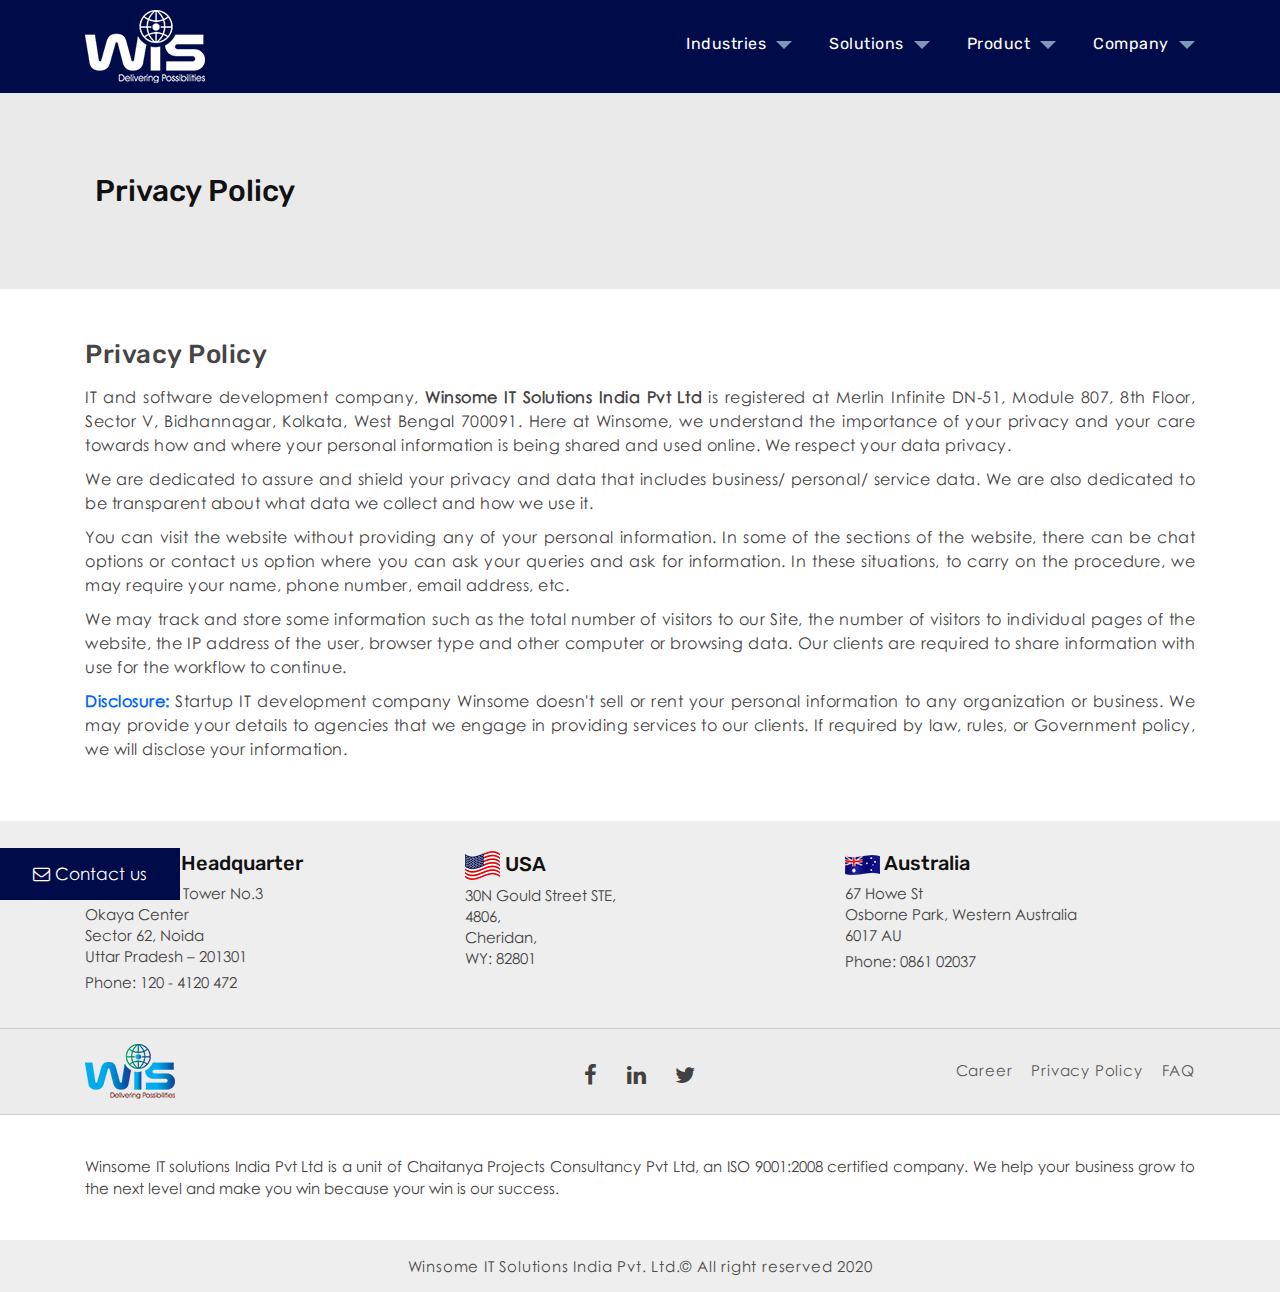
<file: privacy-policy.html>
<!DOCTYPE html>
<html lang="en">
<head>
<title>Winsome IT Solutions Pvt. Ltd.</title>
<meta charset="utf-8">
<meta name="viewport" content="width=device-width, initial-scale=1">
<meta name="keywords" content="IoT and software development company, software development company in India, best application developer in India, dedicated App developers, custom web application development company, intelligent transport system development, enterprise call center services, Enterprise cloud Solution, International business consultant, cloud computing, Why we need website for business" />
<meta name="description" content="" />
<link rel="shortcut icon" href="images/winsome-fav-icon.png">
<link href="https://fonts.googleapis.com/css?family=Rubik:300,400,500,700,900&display=swap" rel="stylesheet">
<link href="font-awesome/css/font-awesome.min.css" rel="stylesheet" type="text/css">
<link rel="stylesheet" href="css/bootstrap.min.css">
<link rel="stylesheet" href="css/owl.carousel.min.css">
<link rel="stylesheet" href="css/owl.theme.default.min.css">
<link href="css/animate.css" rel="stylesheet">
<link href="css/set1.css" rel="stylesheet">
<link href="css/stellarnav.css" rel="stylesheet">
<link href="css/custom.css" rel="stylesheet">
<link href="css/responsive.css" rel="stylesheet">
	<!-- Google Tag Manager -->
<script>(function(w,d,s,l,i){w[l]=w[l]||[];w[l].push({'gtm.start':
new Date().getTime(),event:'gtm.js'});var f=d.getElementsByTagName(s)[0],
j=d.createElement(s),dl=l!='dataLayer'?'&l='+l:'';j.async=true;j.src=
'https://www.googletagmanager.com/gtm.js?id='+i+dl;f.parentNode.insertBefore(j,f);
})(window,document,'script','dataLayer','GTM-WDDMQT7');</script>
<!-- End Google Tag Manager -->
</head>
<body>
	<!-- Google Tag Manager (noscript) -->
<noscript><iframe src="https://www.googletagmanager.com/ns.html?id=GTM-WDDMQT7"
height="0" width="0" style="display:none;visibility:hidden"></iframe></noscript>
<!-- End Google Tag Manager (noscript) --> 
<nav class="nav_sec inner_header" id="sticky-wrap">
  <div class="container">
    <div class="nav_inner">
      <div class="logo_area">
        <div class="logo_box"> <a class="" href="index.html"><img src="images/logo.png" alt="" /></a> </div>
      </div>
      <div class="nav_area">
        <div class="stellarnav">
          <ul>
			  <li class="mega" data-column="3"><a href="">Industries</a>
              <ul>
                <li><a href="" data-toggle="modal" data-target="#call_modal">Engineering & Construction <p class="menu_icon"><img src="images/menu_construction.png" alt="" /></p></a>
                  
                </li>
                <li><a href="" data-toggle="modal" data-target="#call_modal">Education <p class="menu_icon"><img src="images/menu_education.png" alt="" /></p></a>
                  
                </li>
                <li><a href="" data-toggle="modal" data-target="#call_modal">Healthcare & Fitness 
                  <p class="menu_icon"><img src= "images/menu_healthcare.png" alt="" /></p></a>
                </li> 
                <li><a href="" data-toggle="modal" data-target="#call_modal">Retail & Ecommerce
                  <p class="menu_icon"><img src="images/menu_ecommerce.png" alt="" /></p></a>
                </li>
                <li class=""><a href="" data-toggle="modal" data-target="#call_modal">Transport, Taxi & Logistics
                  <p class="menu_icon"><img src="images/menu_transport.png" alt="" /></p></a>
                </li>
              </ul>
            </li>
            <li class="mega" data-column="3"><a href="">Solutions</a>
              <ul>
                <li><a href="app-development.html">App Development
                  <p class="menu_icon"><img src="images/menu_icon_app_dev.png" alt="" /></p></a>
                </li>
                <li><a href="web-development.html">Web Development
                  <p class="menu_icon"><img src="images/menu_icon_web.png" alt="" /></p></a>
                </li>
                <li><a href="software-development.html">Software Development
                  <p class="menu_icon"><img src="images/menu_icon_software.png" alt="" /></p></a>
                </li>
                <li><a href="intelligent-transport-system.html">Intelligent Transport System
                  <p class="menu_icon"><img src="images/menu_icon_transport.png" alt="" /></p></a>
                </li>
                <li class=""><a href="digital-marketing.html">Digital Marketing
                  <p class="menu_icon"><img src="images/menu_icon_digital.png" alt="" /></p></a>
                </li>
                <li class=""><a href="contact-center-services.html">Contact Center Services
                  <p class="menu_icon"><img src="images/menu_icon_contact_center.png" alt="" /></p></a>
                </li>
              </ul>
            </li>
            <li class="mega" data-column="3"><a href="">Product</a>
              <ul>
                <li><a href="https://www.callpayindia.com/" target="_blank">CallPay
                  <p class="menu_icon"><img src="images/menu_callpay.png" alt="" /></p></a>
                </li>
              </ul>
            </li>
			<li><a href="">Company</a>
		    	<ul>
					<li><a href="about-us.html">About Us</a></li>
					<li><a href="contact-us.html">Contact Us</a></li>
		    	</ul>
		    </li>
          </ul>
        </div>
      </div>
    </div>
  </div>
</nav>
<!-- inner_banner_sec -->
<section class="inner_banner_sec">
	<div class="container">
		<div class="inner_banner_area">
			<h1>Privacy Policy</h1>
		</div>
	</div>
</section>
<!-- privacy_policy_sec -->
	<section class="privacy_policy_sec comman_tb_padding">
		<div class="container">
			<div class="row">
				<div class="col-sm-12 content_style">
					<h2>Privacy Policy</h2>
					<p>IT and software development company, <b>Winsome IT Solutions India Pvt Ltd</b> is registered at Merlin Infinite DN-51, Module 807, 8th Floor, Sector V, Bidhannagar, Kolkata, West Bengal 700091. Here at Winsome, we understand the importance of your privacy and your care towards how and where your personal information is being shared and used online. We respect your data privacy.</p>
					<p>We are dedicated to assure and shield your privacy and data that includes business/ personal/ service data. We are also dedicated to be transparent about what data we collect and how we use it.</p>
					<p> You can visit the website without providing any of your personal information. In some of the sections of the website, there can be chat options or contact us option where you can ask your queries and ask for information. In these situations, to carry on the procedure, we may require your name, phone number, email address, etc.</p>
					<p>We may track and store some information such as the total number of visitors to our Site, the number of visitors to individual pages of the website, the IP address of the user, browser type and other computer or browsing data. Our clients are required to share information with use for the workflow to continue.</p>
					<p><b class="txt_color_blue">Disclosure:</b> Startup IT development company Winsome doesn't sell or rent your personal information to any organization or business. We may provide your details to agencies that we engage in providing services to our clients. If required by law, rules, or Government policy, we will disclose your information.</p>
				</div>
			</div>
		</div>
	</section>

<!-- footer start from -->
<!-- company_location_sec -->
<section class="company_location_sec">
  <div class="container">
    <div class="c_location_area">
      <div class="row">
        <div class="col-lg-4 col-md-4 col-sm-12">
          <div class="c_location_box">
            <h3><span class="l_map_icon"><img src="images/flag_india.png" alt="" /></span> India, Headquarter</h3>
            <p>101, 1st Floor, Tower No.3 <br>
              Okaya Center <br>
              Sector 62, Noida <br>
              Uttar Pradesh – 201301<br>
            </p>
            <p>Phone: 120 - 4120 472</p>
          </div>
        </div>
        <div class="col-lg-4 col-md-4 col-sm-12">
          <div class="c_location_box">
            <h3><span class="l_map_icon"><img src="images/flag_usa.png" alt="" /></span> USA</h3>
            <p>30N Gould Street STE, <br> 4806, <br>Cheridan,<br> WY: 82801<br>
            </p>
            <!--<p>Phone: 033 - 4007 8558</p>-->
          </div>
        </div>
        <div class="col-lg-4 col-md-4 col-sm-12">
          <div class="c_location_box">
            <h3><span class="l_map_icon"><img src="images/flag_aus.png" alt="" /></span> Australia</h3>
            <p>67 Howe St <br>
             Osborne Park, Western Australia <br>6017 
              AU
            </p>
            <p>Phone: 0861 02037</p>
          </div>
        </div>
      </div>
    </div>
  </div>
</section>
<!-- footer_sec -->
<section class="footer_sec">
  <div class="footer_top_area">
    <div class="container">
      <div class="row">
        <div class="col-lg-4 col-md-4 col-sm-12">
          <div class="footer_top_box"> <img src="images/footer_logo.png" alt="" /> </div>
        </div>
        <div class="col-lg-4 col-md-4 col-sm-12">
          <div class="footer_top_box">
            <ul class="footer_social">
              <li><a href="https://www.facebook.com/winsomeitsolutions/" target="_blank"><i class="fa fa-facebook" aria-hidden="true"></i></a></li>
              <li><a href="https://www.linkedin.com/company/winsome-it-solutions" target="_blank"><i class="fa fa-linkedin" aria-hidden="true"></i></a></li>
              <li><a href="https://twitter.com/winsomeit" target="_blank"><i class="fa fa-twitter" aria-hidden="true"></i></a></li>
            </ul>
          </div>
        </div>
        <div class="col-lg-4 col-md-4 col-sm-12 footer_top3">
          <div class="footer_top_box">
            <div class="ft_links">
              <ul class="">
                <li><a href="#" data-toggle="modal" data-target="#call_modal">Career</a></li>
                <li><a href="privacy-policy.html">Privacy Policy</a></li>
                <li><a href="faq.html">FAQ</a></li>
              </ul>
            </div>
          </div>
        </div>
      </div>
    </div>
  </div>
<div class="footer_middle_area">
    <div class="container">
      <div class="row">
        <div class="col-sm-12">
          <div class="footer_middle_box">
            <p>Winsome IT solutions India Pvt Ltd is a unit of Chaitanya Projects Consultancy Pvt Ltd, an ISO 9001:2008 certified company. We help your business grow to the next level and make you win because your win is our success.</p>
          </div>
        </div>
      </div>
    </div>
	</div>
</section>
<!-- footer_copyright_sec -->
<section class="footer_copyright_sec">
  <div class="container">
    <div class="row">
      <div class="col-lg-12 col-md-6 col-sm-12 text-center">
        <div class="footer_copy">
           <p>Winsome IT Solutions India Pvt. Ltd.© All right reserved 2020</p>
        </div>
      </div>
    </div>
  </div>
</section>

<!-- top_to_scroll --> 
<a href="javascript:void(0)" id="scrollup"><i class="fa fa-angle-up" aria-hidden="true"></i></a> 

<!-- chat_button -->
<div class="call_button_fixed circle">
  <button type="button" class="btn_call_fixed button_effect_aylen-- " data-toggle="modal" data-target="#call_modal"> <i class="fa fa-envelope-o" aria-hidden="true"></i> Contact us</button>
</div>

<!-- The Modal -->
<div class="modal md-modal md-effect-1" id="call_modal">
  <div class="modal-dialog modal-dialog-centered md-content">
    <div class="modal-content"> 
      
      <!-- Modal body -->
      <div class="modal-body">
        <div class="modal_body_contact">
          <button type="button" class="close" data-dismiss="modal">X</button>
          <h3>Contact us</h3>
          <form class="booking_modal_form">
            <div class="row">
              <div class="col-lg-6 col-md-6 col-sm-12">
                <div class="form-group">
                  <label>Name<small>*</small></label>
                  <input type="text" class="form-control" required placeholder="">
                </div>
              </div>
              <div class="col-lg-6 col-md-6 col-sm-12">
                <div class="form-group">
                  <label>Email<small>*</small></label>
                  <input type="text" class="form-control" required>
                </div>
              </div>
              <div class="col-lg-12 col-md-12 col-sm-12">
                <div class="form-group">
                  <label>Phone<small>*</small></label>
                  <input type="text" class="form-control" required>
                </div>
              </div>

              <div class="col-sm-12">
                <div class="form-group">
				  <label>Comment<small>*</small></label>
                  <textarea class="form-control" required></textarea>
                </div>
              </div>
              <div class="col-sm-12 text-center">
                <div class="form-group">
                  <button type="button" class="btn btn_f_submit button_effect_aylen">Submit</button>
                </div>
              </div>
            </div>
          </form>
        </div>
      </div>
      
      <!-- Modal footer --> 
      
    </div>
  </div>
</div>
<!-- jQuery Area --> 
<script src="js/jquery.min.js"></script> 
<script src="js/bootstrap.min.js"></script> 
<script src="js/popper.min.js"></script> 
<script src="js/owl.carousel.js"></script> 
<script src="js/stellarnav.js"></script> 
<script src="js/wow.js"></script> 
<script src="js/typewriter.js"></script> 
<script src="js/custom.js"></script>
<script src="//code.tidio.co/nzto0dons8tbgmfgx3nrgk4tjqcmxqmm.js" async></script>
</body>
</html>
</file>
<file: css/set1.css>
.grid{position:relative;margin:0 auto;padding:0;max-width:1000px;list-style:none;text-align:center}.grid figure{position:relative;overflow:hidden;margin:0;min-width:100%;max-width:100%;max-height:100%;width:100%;background:#3085a3;text-align:center;cursor:pointer}.grid figure img{position:relative;display:block;min-height:100%;max-width:100%;opacity:.8}.grid figure figcaption{padding:2em;color:#fff;text-transform:uppercase;font-size:1.25em;-webkit-backface-visibility:hidden;backface-visibility:hidden}.grid figure figcaption::after,.grid figure figcaption::before{pointer-events:none}.grid figure figcaption,.grid figure figcaption>a{position:absolute;top:0;left:0;width:100%;height:100%}.grid figure figcaption>a{z-index:1000;text-indent:200%;white-space:nowrap;font-size:0;opacity:0}.grid figure h2{word-spacing:-.15em;font-weight:300}.grid figure h2 span{font-weight:800}.grid figure h2,.grid figure p{margin:0}.grid figure p{letter-spacing:1px;font-size:68.5%}figure.effect-lily .img-fluid{max-width:none;width:-webkit-calc(100% + 50px);width:calc(100% + 50px);opacity:1;-webkit-transition:opacity .35s,-webkit-transform .35s;transition:opacity .35s,transform .35s;-webkit-transform:translate3d(-40px,0,0);transform:translate3d(-40px,0,0)}figure.effect-lily figcaption{text-align:left}figure.effect-lily figcaption>div{position:absolute;bottom:0;left:0;padding:2em;width:100%;height:50%}figure.effect-lily h2,figure.effect-lily p{-webkit-transform:translate3d(0,40px,0);transform:translate3d(0,40px,0)}figure.effect-lily h2{-webkit-transition:-webkit-transform .35s;transition:transform .35s}figure.effect-lily p{color:rgba(255,255,255,.8);opacity:0;-webkit-transition:opacity .2s,-webkit-transform .35s;transition:opacity .2s,transform .35s}figure.effect-lily:hover img,figure.effect-lily:hover p{opacity:1}figure.effect-lily:hover h2,figure.effect-lily:hover img,figure.effect-lily:hover p{-webkit-transform:translate3d(0,0,0);transform:translate3d(0,0,0)}figure.effect-lily:hover p{-webkit-transition-delay:50ms;transition-delay:50ms;-webkit-transition-duration:.35s;transition-duration:.35s}figure.effect-sadie figcaption::before{position:absolute;top:0;left:0;width:100%;height:100%;background:-webkit-linear-gradient(top,rgba(72,76,97,0) 0,rgba(72,76,97,.8) 75%);background:linear-gradient(to bottom,rgba(72,76,97,0) 0,rgba(72,76,97,.8) 75%);content:'';opacity:0;-webkit-transform:translate3d(0,50%,0);transform:translate3d(0,50%,0)}figure.effect-sadie h2{position:absolute;top:50%;left:0;width:100%;color:#484c61;-webkit-transition:-webkit-transform .35s,color .35s;transition:transform .35s,color .35s;-webkit-transform:translate3d(0,-50%,0);transform:translate3d(0,-50%,0)}figure.effect-sadie figcaption::before,figure.effect-sadie p{-webkit-transition:opacity .35s,-webkit-transform .35s;transition:opacity .35s,transform .35s}figure.effect-sadie p{position:absolute;bottom:0;left:0;padding:2em;width:100%;opacity:0;-webkit-transform:translate3d(0,10px,0);transform:translate3d(0,10px,0)}figure.effect-sadie:hover h2{color:#fff;-webkit-transform:translate3d(0,-50%,0) translate3d(0,-40px,0);transform:translate3d(0,-50%,0) translate3d(0,-40px,0)}figure.effect-sadie:hover figcaption::before,figure.effect-sadie:hover p{opacity:1;-webkit-transform:translate3d(0,0,0);transform:translate3d(0,0,0)}figure.effect-roxy{background:-webkit-linear-gradient(45deg,#ff89e9 0,#05abe0 100%);background:linear-gradient(45deg,#ff89e9 0,#05abe0 100%)}figure.effect-roxy img{max-width:none;width:-webkit-calc(100% + 60px);width:calc(100% + 60px);-webkit-transition:opacity .35s,-webkit-transform .35s;transition:opacity .35s,transform .35s;-webkit-transform:translate3d(-50px,0,0);transform:translate3d(-50px,0,0)}figure.effect-roxy figcaption::before{position:absolute;top:30px;right:30px;bottom:30px;left:30px;border:1px solid #fff;content:'';opacity:0;-webkit-transition:opacity .35s,-webkit-transform .35s;transition:opacity .35s,transform .35s;-webkit-transform:translate3d(-20px,0,0);transform:translate3d(-20px,0,0)}figure.effect-roxy figcaption{padding:3em;text-align:left}figure.effect-roxy h2{padding:30% 0 10px 0}figure.effect-roxy p{opacity:0;-webkit-transition:opacity .35s,-webkit-transform .35s;transition:opacity .35s,transform .35s;-webkit-transform:translate3d(-10px,0,0);transform:translate3d(-10px,0,0)}figure.effect-roxy:hover img{opacity:.7;-webkit-transform:translate3d(0,0,0);transform:translate3d(0,0,0)}figure.effect-roxy:hover figcaption::before,figure.effect-roxy:hover p{opacity:1;-webkit-transform:translate3d(0,0,0);transform:translate3d(0,0,0)}figure.effect-bubba{background:#9e5406}figure.effect-bubba img{opacity:1;-webkit-transition:opacity .35s;transition:opacity .35s}figure.effect-bubba:hover img{opacity:.4}figure.effect-bubba figcaption::after,figure.effect-bubba figcaption::before{position:absolute;top:30px;right:30px;bottom:30px;left:30px;content:'';opacity:0;-webkit-transition:opacity .35s,-webkit-transform .35s;transition:opacity .35s,transform .35s}figure.effect-bubba figcaption::before{border-top:1px solid #fff;border-bottom:1px solid #fff;-webkit-transform:scale(0,1);transform:scale(0,1)}figure.effect-bubba figcaption::after{border-right:1px solid #fff;border-left:1px solid #fff;-webkit-transform:scale(1,0);transform:scale(1,0)}figure.effect-bubba h2{padding-top:30%;-webkit-transition:-webkit-transform .35s;transition:transform .35s;-webkit-transform:translate3d(0,-20px,0);transform:translate3d(0,-20px,0)}figure.effect-bubba p{padding:20px 2.5em;opacity:0;-webkit-transition:opacity .35s,-webkit-transform .35s;transition:opacity .35s,transform .35s;-webkit-transform:translate3d(0,20px,0);transform:translate3d(0,20px,0)}figure.effect-bubba:hover figcaption::after,figure.effect-bubba:hover figcaption::before{opacity:1;-webkit-transform:scale(1);transform:scale(1)}figure.effect-bubba:hover h2,figure.effect-bubba:hover p{opacity:1;-webkit-transform:translate3d(0,0,0);transform:translate3d(0,0,0)}figure.effect-romeo img{-webkit-transition:opacity .35s,-webkit-transform .35s;transition:opacity .35s,transform .35s;-webkit-transform:scale3d(1.4,1.4,1);transform:scale3d(1.4,1.4,1)}figure.effect-romeo:hover img{opacity:.6;-webkit-transform:scale3d(1,1,1);transform:translate3d(1,1,1)}figure.effect-romeo figcaption::after,figure.effect-romeo figcaption::before{position:absolute;top:50%;left:50%;width:80%;height:1px;background:#fff;content:'';-webkit-transition:opacity .35s,-webkit-transform .35s;transition:opacity .35s,transform .35s;-webkit-transform:translate3d(-50%,-50%,0);transform:translate3d(-50%,-50%,0)}figure.effect-romeo:hover figcaption::before{opacity:.5;-webkit-transform:translate3d(-50%,-50%,0) rotate(45deg);transform:translate3d(-50%,-50%,0) rotate(45deg)}figure.effect-romeo:hover figcaption::after{opacity:.5;-webkit-transform:translate3d(-50%,-50%,0) rotate(-45deg);transform:translate3d(-50%,-50%,0) rotate(-45deg)}figure.effect-romeo h2,figure.effect-romeo p{position:absolute;top:50%;left:0;width:100%;-webkit-transition:-webkit-transform .35s;transition:transform .35s}figure.effect-romeo h2{-webkit-transform:translate3d(0,-50%,0) translate3d(0,-150%,0);transform:translate3d(0,-50%,0) translate3d(0,-150%,0)}figure.effect-romeo p{padding:.25em 2em;-webkit-transform:translate3d(0,-50%,0) translate3d(0,150%,0);transform:translate3d(0,-50%,0) translate3d(0,150%,0)}figure.effect-romeo:hover h2{-webkit-transform:translate3d(0,-50%,0) translate3d(0,-100%,0);transform:translate3d(0,-50%,0) translate3d(0,-100%,0)}figure.effect-romeo:hover p{-webkit-transform:translate3d(0,-50%,0) translate3d(0,100%,0);transform:translate3d(0,-50%,0) translate3d(0,100%,0)}figure.effect-layla{background:#18a367}figure.effect-layla img{height:390px}figure.effect-layla figcaption{padding:3em}figure.effect-layla figcaption::after,figure.effect-layla figcaption::before{position:absolute;content:'';opacity:0}figure.effect-layla figcaption::before{top:50px;right:30px;bottom:50px;left:30px;border-top:1px solid #fff;border-bottom:1px solid #fff;-webkit-transform:scale(0,1);transform:scale(0,1);-webkit-transform-origin:0 0;transform-origin:0 0}figure.effect-layla figcaption::after{top:30px;right:50px;bottom:30px;left:50px;border-right:1px solid #fff;border-left:1px solid #fff;-webkit-transform:scale(1,0);transform:scale(1,0);-webkit-transform-origin:100% 0;transform-origin:100% 0}figure.effect-layla h2{padding-top:26%;-webkit-transition:-webkit-transform .35s;transition:transform .35s}figure.effect-layla p{padding:.5em 2em;text-transform:none;opacity:0;-webkit-transform:translate3d(0,-10px,0);transform:translate3d(0,-10px,0)}figure.effect-layla h2,figure.effect-layla img{-webkit-transform:translate3d(0,-30px,0);transform:translate3d(0,-30px,0)}figure.effect-layla figcaption::after,figure.effect-layla figcaption::before,figure.effect-layla img,figure.effect-layla p{-webkit-transition:opacity .35s,-webkit-transform .35s;transition:opacity .35s,transform .35s}figure.effect-layla:hover img{opacity:.7;-webkit-transform:translate3d(0,0,0);transform:translate3d(0,0,0)}figure.effect-layla:hover figcaption::after,figure.effect-layla:hover figcaption::before{opacity:1;-webkit-transform:scale(1);transform:scale(1)}figure.effect-layla:hover h2,figure.effect-layla:hover p{opacity:1;-webkit-transform:translate3d(0,0,0);transform:translate3d(0,0,0)}figure.effect-layla:hover figcaption::after,figure.effect-layla:hover h2,figure.effect-layla:hover img,figure.effect-layla:hover p{-webkit-transition-delay:.15s;transition-delay:.15s}figure.effect-honey{background:#4a3753}figure.effect-honey img{opacity:.9;-webkit-transition:opacity .35s;transition:opacity .35s}figure.effect-honey:hover img{opacity:.5}figure.effect-honey figcaption::before{position:absolute;bottom:0;left:0;width:100%;height:10px;background:#fff;content:'';-webkit-transform:translate3d(0,10px,0);transform:translate3d(0,10px,0)}figure.effect-honey h2{position:absolute;bottom:0;left:0;padding:1em 1.5em;width:100%;text-align:left;-webkit-transform:translate3d(0,-30px,0);transform:translate3d(0,-30px,0)}figure.effect-honey h2 i{font-style:normal;opacity:0;-webkit-transition:opacity .35s,-webkit-transform .35s;transition:opacity .35s,transform .35s;-webkit-transform:translate3d(0,-30px,0);transform:translate3d(0,-30px,0)}figure.effect-honey figcaption::before,figure.effect-honey h2{-webkit-transition:-webkit-transform .35s;transition:transform .35s}figure.effect-honey:hover figcaption::before,figure.effect-honey:hover h2,figure.effect-honey:hover h2 i{opacity:1;-webkit-transform:translate3d(0,0,0);transform:translate3d(0,0,0)}figure.effect-oscar{background:-webkit-linear-gradient(45deg,#22682a 0,#9b4a1b 40%,#3a342a 100%);background:linear-gradient(45deg,#22682a 0,#9b4a1b 40%,#3a342a 100%)}figure.effect-oscar img{opacity:.9;-webkit-transition:opacity .35s;transition:opacity .35s}figure.effect-oscar figcaption{padding:3em;background-color:rgba(58,52,42,.7);-webkit-transition:background-color .35s;transition:background-color .35s}figure.effect-oscar figcaption::before{position:absolute;top:30px;right:30px;bottom:30px;left:30px;border:1px solid #fff;content:''}figure.effect-oscar h2{margin:20% 0 10px 0;-webkit-transition:-webkit-transform .35s;transition:transform .35s;-webkit-transform:translate3d(0,100%,0);transform:translate3d(0,100%,0)}figure.effect-oscar figcaption::before,figure.effect-oscar p{opacity:0;-webkit-transition:opacity .35s,-webkit-transform .35s;transition:opacity .35s,transform .35s;-webkit-transform:scale(0);transform:scale(0)}figure.effect-oscar:hover h2{-webkit-transform:translate3d(0,0,0);transform:translate3d(0,0,0)}figure.effect-oscar:hover figcaption::before,figure.effect-oscar:hover p{opacity:1;-webkit-transform:scale(1);transform:scale(1)}figure.effect-oscar:hover figcaption{background-color:rgba(58,52,42,0)}figure.effect-oscar:hover img{opacity:.4}figure.effect-marley figcaption{text-align:right}figure.effect-marley h2,figure.effect-marley p{position:absolute;right:30px;left:30px;padding:10px 0}figure.effect-marley p{bottom:30px;line-height:1.5;-webkit-transform:translate3d(0,100%,0);transform:translate3d(0,100%,0)}figure.effect-marley h2{top:30px;-webkit-transition:-webkit-transform .35s;transition:transform .35s;-webkit-transform:translate3d(0,20px,0);transform:translate3d(0,20px,0)}figure.effect-marley:hover h2{-webkit-transform:translate3d(0,0,0);transform:translate3d(0,0,0)}figure.effect-marley h2::after{position:absolute;top:100%;left:0;width:100%;height:4px;background:#fff;content:'';-webkit-transform:translate3d(0,40px,0);transform:translate3d(0,40px,0)}figure.effect-marley h2::after,figure.effect-marley p{opacity:0;-webkit-transition:opacity .35s,-webkit-transform .35s;transition:opacity .35s,transform .35s}figure.effect-marley:hover h2::after,figure.effect-marley:hover p{opacity:1;-webkit-transform:translate3d(0,0,0);transform:translate3d(0,0,0)}figure.effect-ruby{background-color:#17819c}figure.effect-ruby img{opacity:.7;-webkit-transition:opacity .35s,-webkit-transform .35s;transition:opacity .35s,transform .35s;-webkit-transform:scale(1.15);transform:scale(1.15)}figure.effect-ruby:hover img{opacity:.5;-webkit-transform:scale(1);transform:scale(1)}figure.effect-ruby h2{margin-top:20%;-webkit-transition:-webkit-transform .35s;transition:transform .35s;-webkit-transform:translate3d(0,20px,0);transform:translate3d(0,20px,0)}figure.effect-ruby p{margin:1em 0 0;padding:3em;border:1px solid #fff;opacity:0;-webkit-transition:opacity .35s,-webkit-transform .35s;transition:opacity .35s,transform .35s;-webkit-transform:translate3d(0,20px,0) scale(1.1);transform:translate3d(0,20px,0) scale(1.1)}figure.effect-ruby:hover h2{-webkit-transform:translate3d(0,0,0);transform:translate3d(0,0,0)}figure.effect-ruby:hover p{opacity:1;-webkit-transform:translate3d(0,0,0) scale(1);transform:translate3d(0,0,0) scale(1)}figure.effect-milo{background:#2e5d5a}figure.effect-milo img{max-width:none;width:-webkit-calc(100% + 60px);width:calc(100% + 60px);opacity:1;-webkit-transition:opacity .35s,-webkit-transform .35s;transition:opacity .35s,transform .35s;-webkit-transform:translate3d(-30px,0,0) scale(1.12);transform:translate3d(-30px,0,0) scale(1.12);-webkit-backface-visibility:hidden;backface-visibility:hidden}figure.effect-milo:hover img{opacity:.5;-webkit-transform:translate3d(0,0,0) scale(1);transform:translate3d(0,0,0) scale(1)}figure.effect-milo h2{position:absolute;right:0;bottom:0;padding:1em 1.2em}figure.effect-milo p{padding:0 10px 0 0;width:50%;border-right:1px solid #fff;text-align:right;opacity:0;-webkit-transition:opacity .35s,-webkit-transform .35s;transition:opacity .35s,transform .35s;-webkit-transform:translate3d(-40px,0,0);transform:translate3d(-40px,0,0)}figure.effect-milo:hover p{opacity:1;-webkit-transform:translate3d(0,0,0);transform:translate3d(0,0,0)}figure.effect-dexter{background:-webkit-linear-gradient(top,#258dc8 0,#683c13 100%);background:linear-gradient(to bottom,#258dc8 0,#683c13 100%)}figure.effect-dexter img{-webkit-transition:opacity .35s;transition:opacity .35s}figure.effect-dexter:hover img{opacity:.4}figure.effect-dexter figcaption::after{position:absolute;right:30px;bottom:30px;left:30px;height:-webkit-calc(50% - 30px);height:calc(50% - 30px);border:7px solid #fff;content:'';-webkit-transition:-webkit-transform .35s;transition:transform .35s;-webkit-transform:translate3d(0,-100%,0);transform:translate3d(0,-100%,0)}figure.effect-dexter:hover figcaption::after{-webkit-transform:translate3d(0,0,0);transform:translate3d(0,0,0)}figure.effect-dexter figcaption{padding:3em;text-align:left}figure.effect-dexter p{position:absolute;right:60px;bottom:60px;left:60px;opacity:0;-webkit-transition:opacity .35s,-webkit-transform .35s;transition:opacity .35s,transform .35s;-webkit-transform:translate3d(0,-100px,0);transform:translate3d(0,-100px,0)}figure.effect-dexter:hover p{opacity:1;-webkit-transform:translate3d(0,0,0);transform:translate3d(0,0,0)}figure.effect-sarah{background:#42b078}figure.effect-sarah img{max-width:none;width:-webkit-calc(100% + 20px);width:calc(100% + 20px);-webkit-transition:opacity .35s,-webkit-transform .35s;transition:opacity .35s,transform .35s;-webkit-transform:translate3d(-10px,0,0);transform:translate3d(-10px,0,0);-webkit-backface-visibility:hidden;backface-visibility:hidden}figure.effect-sarah:hover img{opacity:.4;-webkit-transform:translate3d(0,0,0);transform:translate3d(0,0,0)}figure.effect-sarah figcaption{text-align:left}figure.effect-sarah h2{position:relative;overflow:hidden;padding:.5em 0}figure.effect-sarah h2::after{position:absolute;bottom:0;left:0;width:100%;height:3px;background:#fff;content:'';-webkit-transition:-webkit-transform .35s;transition:transform .35s;-webkit-transform:translate3d(-100%,0,0);transform:translate3d(-100%,0,0)}figure.effect-sarah:hover h2::after{-webkit-transform:translate3d(0,0,0);transform:translate3d(0,0,0)}figure.effect-sarah p{padding:1em 0;opacity:0;-webkit-transition:opacity .35s,-webkit-transform .35s;transition:opacity .35s,transform .35s;-webkit-transform:translate3d(100%,0,0);transform:translate3d(100%,0,0)}figure.effect-sarah:hover p{opacity:1;-webkit-transform:translate3d(0,0,0);transform:translate3d(0,0,0)}figure.effect-zoe figcaption{top:auto;bottom:0;padding:1em;height:3.75em;background:#fff;color:#3c4a50;-webkit-transition:-webkit-transform .35s;transition:transform .35s;-webkit-transform:translate3d(0,100%,0);transform:translate3d(0,100%,0)}figure.effect-zoe h2{float:left}figure.effect-zoe p.icon-links a{float:right;color:#3c4a50;font-size:1.4em}figure.effect-zoe:hover p.icon-links a:focus,figure.effect-zoe:hover p.icon-links a:hover{color:#252d31}figure.effect-zoe p.description{position:absolute;bottom:8em;padding:2em;color:#fff;text-transform:none;font-size:90%;opacity:0;-webkit-backface-visibility:hidden;-webkit-transition:opacity .35s;transition:opacity .35s;-webkit-backface-visibility:hidden}figure.effect-zoe h2,figure.effect-zoe p.icon-links a{-webkit-transition:-webkit-transform .35s;transition:transform .35s;-webkit-transform:translate3d(0,200%,0);transform:translate3d(0,200%,0)}figure.effect-zoe p.icon-links a span::before{display:inline-block;padding:8px 10px;font-family:feathericons;speak:none;-webkit-font-smoothing:antialiased;-moz-osx-font-smoothing:grayscale}.icon-eye::before{content:'\e000'}.icon-paper-clip::before{content:'\e001'}.icon-heart::before{content:'\e024'}figure.effect-zoe h2{display:inline-block}figure.effect-zoe:hover p.description{opacity:1}figure.effect-zoe:hover figcaption,figure.effect-zoe:hover h2,figure.effect-zoe:hover p.icon-links a{-webkit-transform:translate3d(0,0,0);transform:translate3d(0,0,0)}figure.effect-zoe:hover h2{-webkit-transition-delay:50ms;transition-delay:50ms}figure.effect-zoe:hover p.icon-links a:nth-child(3){-webkit-transition-delay:.1s;transition-delay:.1s}figure.effect-zoe:hover p.icon-links a:nth-child(2){-webkit-transition-delay:.15s;transition-delay:.15s}figure.effect-zoe:hover p.icon-links a:first-child{-webkit-transition-delay:.2s;transition-delay:.2s}figure.effect-chico img{-webkit-transition:opacity .35s,-webkit-transform .35s;transition:opacity .35s,transform .35s;-webkit-transform:scale(1.12);transform:scale(1.12)}figure.effect-chico:hover img{opacity:.5;-webkit-transform:scale(1);transform:scale(1)}figure.effect-chico figcaption{padding:3em}figure.effect-chico figcaption::before{position:absolute;top:30px;right:30px;bottom:30px;left:30px;border:1px solid #fff;content:'';-webkit-transform:scale(1.1);transform:scale(1.1)}figure.effect-chico figcaption::before,figure.effect-chico p{opacity:0;-webkit-transition:opacity .35s,-webkit-transform .35s;transition:opacity .35s,transform .35s}figure.effect-chico h2{padding:20% 0 20px 0}figure.effect-chico p{margin:0 auto;max-width:200px;-webkit-transform:scale(1.5);transform:scale(1.5)}figure.effect-chico:hover figcaption::before,figure.effect-chico:hover p{opacity:1;-webkit-transform:scale(1);transform:scale(1)}@media screen and (max-width:50em){.grid figure{display:inline-block;float:none;margin:0 auto;width:100%}}
</file>
<file: css/stellarnav.css>
/*
 * Stellarnav.js 2.5.0
 * Responsive, lightweight, multi-level dropdown menu.
 * Copyright (c) 2018 Vinny Moreira - http://vinnymoreira.com
 * Released under the MIT license
 */
/* all nav */
.stellarnav { position: relative; width: 100%; z-index: 9900; line-height: normal; }
.stellarnav a { color: #777; }
.stellarnav ul { margin: 0; padding: 0; text-align: center; }
.stellarnav li { list-style: none; display: block; margin: 0; padding: 0; position: relative; line-height: normal; vertical-align: middle; }
.stellarnav li a { padding: 15px; display: block; text-decoration: none; color: #777; font-size: inherit; font-family: inherit; box-sizing: border-box; -webkit-transition: all .3s ease-out; -moz-transition: all .3s ease-out; transition: all .3s ease-out; }

/* main level */
.stellarnav > ul > li { display: inline-block;  }
.stellarnav > ul > li > a { padding: 20px 40px; }

/* first level dd */
.stellarnav ul ul { top: auto; width: 220px; position: absolute; z-index: 9900; text-align: left; display: none; background: #ddd; }
.stellarnav li li { display: block; }

/* second level dd */
.stellarnav ul ul ul { top: 0; /* dd animtion - change to auto to remove */ left: 220px; }
.stellarnav > ul > li:hover > ul > li:hover > ul { opacity: 1; visibility: visible; top: 0; }

/* .drop-left */
.stellarnav > ul > li.drop-left > ul { right: 0; }
.stellarnav li.drop-left ul ul { left: auto; right: 220px; }

/* light theme */
.stellarnav.light { background: rgba(255, 255, 255, 1); }
.stellarnav.light a { color: #000; }
.stellarnav.light ul ul { background: rgba(255, 255, 255, 1); }
.stellarnav.light li a { color: #000; }

/* dark theme */
.stellarnav.dark { background: rgba(0, 0, 0, 1); }
.stellarnav.dark a { color: #FFF; }
.stellarnav.dark ul ul { background: #fff; }
.stellarnav.dark li a { color: #0e0e0e; }
/* sticky nav */
.stellarnav.fixed { position: fixed; width: 100%; top: 0; left: 0; z-index: 9999; }

/* only used when 'scrollbarFix' is set to true in the js. This fixes horizontal scrollbar caused by the dd menus that are very long.*/
body.stellarnav-noscroll-x { overflow-x: hidden; }

/* general styling */
.stellarnav li.has-sub > a:after { content: ''; margin-left: 10px; 
border-left: 8px solid transparent;
    border-right: 8px solid transparent;
    border-top: 8px solid #7c98b6;
 display: inline-block; }
.stellarnav li li.has-sub > a:after { margin-left: 10px; float: right; border-top: 6px solid transparent; border-bottom: 6px solid transparent; border-left: 6px solid #FFF; position: relative; top: 4px; }
.stellarnav li.drop-left li.has-sub > a:after { float: left; margin-right: 10px; border-left: 0; border-top: 6px solid transparent; border-bottom: 6px solid transparent; border-right: 6px solid #FFF; }
.stellarnav.hide-arrows li.has-sub > a:after, .stellarnav.hide-arrows li li.has-sub > a:after, .stellarnav.hide-arrows li.drop-left li.has-sub > a:after { display: none; }
.stellarnav .menu-toggle, .stellarnav .close-menu, .stellarnav .call-btn-mobile, .stellarnav .location-btn-mobile { display: none; text-transform: uppercase; text-decoration: none; }
.stellarnav .dd-toggle { display: none; position: absolute; top: 0; right: 0; padding: 0; width: 48px; height: 48px; text-align: center; z-index: 9999; border: 0; }
.stellarnav.desktop li.has-sub a {  }
.stellarnav.desktop.hide-arrows li.has-sub a { padding-right: 15px; }
.stellarnav.mobile > ul > li > a.dd-toggle { padding: 0; }
.stellarnav li.call-btn-mobile, .stellarnav li.location-btn-mobile { display: none; }

/* svg icons */
.stellarnav svg { fill: currentColor; width: 1em; height: 1em; position: relative; top: 2px; }
/* svg icons */

.stellarnav a.dd-toggle .icon-plus { box-sizing: border-box; transition: transform 0.3s; width: 12px; height: 100%; position: relative; vertical-align: middle; display: inline-block; }
.stellarnav a.dd-toggle .icon-plus:before { content: ''; display: block; width: 12px; height: 0px; border-bottom: solid 3px #777; position: absolute; top: 50%; transform: rotate(90deg); transition: width 0.3s; }
.stellarnav a.dd-toggle .icon-plus:after { content: ''; display: block; width: 12px; height: 0px; top: 50%; border-bottom: solid 3px #777; position: absolute; }
.stellarnav li.open > a.dd-toggle .icon-plus { -webkit-transform: rotate(135deg); -ms-transform: rotate(135deg); -o-transform: rotate(135deg); transform: rotate(135deg); }
.stellarnav.light a.dd-toggle .icon-plus:before { border-color: #000; }
.stellarnav.light a.dd-toggle .icon-plus:after { border-color: #000; }
.stellarnav.dark a.dd-toggle .icon-plus:before { border-color: #FFF; }
.stellarnav.dark a.dd-toggle .icon-plus:after { border-color: #FFF; }

.stellarnav .icon-close { box-sizing: border-box; width: 12px; height: 12px; position: relative; display: inline-block;    margin-right: 4px; }
.stellarnav .icon-close:before { content: ''; display: block; width: 12px; height: 0px; border-bottom: solid 3px #777; position: absolute; top: 50%; transform: rotate(45deg); }
.stellarnav .icon-close:after { content: ''; display: block; width: 12px; height: 0px; top: 50%; border-bottom: solid 3px #777; position: absolute; transform: rotate(-45deg); }
.stellarnav.light .icon-close:before { border-color: #000; }
.stellarnav.light .icon-close:after { border-color: #000; }
.stellarnav.dark .icon-close:before { border-color: #FFF; }
.stellarnav.dark .icon-close:after { border-color: #FFF; }

/* mobile nav */
.stellarnav .menu-toggle, .stellarnav .call-btn-mobile, .stellarnav .location-btn-mobile, .stellarnav .close-menu { padding: 15px; box-sizing: border-box; }
.stellarnav .menu-toggle span.bars { display: inline-block; margin-right: 7px; position: relative; top: 3px; }
.stellarnav .menu-toggle span.bars span { display: block; width: 15px; height: 2px; border-radius: 6px; background: #777; margin: 0 0 3px; }
.stellarnav .full { width: 100%; }
.stellarnav .half { width: 50%; }
.stellarnav .third { width: 33%; text-align: center; }
.stellarnav .location-btn-mobile.third { text-align: center; }
.stellarnav .location-btn-mobile.half { text-align: right; }
.stellarnav.light .third, .stellarnav.light .half { border-left: 1px solid rgba(0, 0, 0, .15); }
.stellarnav.light.left .third, .stellarnav.light.left .half { border-bottom: 1px solid rgba(0, 0, 0, .15); }
.stellarnav.light.right .third, .stellarnav.light.right .half { border-bottom: 1px solid rgba(0, 0, 0, .15); }
.stellarnav.light .third:first-child, .stellarnav.light .half:first-child { border-left: 0; }
.stellarnav.dark .third, .stellarnav.dark .half { border-left: 1px solid rgba(255, 255, 255, .15); }
.stellarnav.dark.left .third, .stellarnav.dark.left .half { border-bottom: 1px solid rgba(255, 255, 255, .15); }
.stellarnav.dark.right .third, .stellarnav.dark.right .half { border-bottom: 1px solid rgba(255, 255, 255, .15); }
.stellarnav.light.left .menu-toggle, .stellarnav.light.right .menu-toggle { border-bottom: 0; }
.stellarnav.dark.left .menu-toggle, .stellarnav.dark.right .menu-toggle { border-bottom: 0; }
.stellarnav.dark .third:first-child, .stellarnav.dark .half:first-child { border-left: 0; }
.stellarnav.light .menu-toggle span.bars span { background: #000; }
.stellarnav.dark .menu-toggle span.bars span { background: #FFF; }
.stellarnav.mobile { position: static; }
.stellarnav.mobile.fixed { position: static; }
.stellarnav.mobile ul { position: relative; display: none; }
.stellarnav.mobile.active { padding-bottom: 0; }
.stellarnav.mobile.active > ul { display: block; }
.stellarnav.mobile ul { text-align: left; }
.stellarnav.mobile > ul > li { display: block; }
.stellarnav.mobile > ul > li > a { padding: 15px; }
.stellarnav.mobile ul { background: rgba(221, 221, 221, 1); }
.stellarnav.mobile ul ul { position: relative; opacity: 1; visibility: visible; width: auto; display: none; -moz-transition: none; -webkit-transition: none; -o-transition: color 0 ease-in; transition: none; }
.stellarnav.mobile ul ul ul { left: auto; top: auto; }
.stellarnav.mobile li.drop-left ul ul { right: auto; }
.stellarnav.mobile li a { border-bottom: 1px solid rgba(255, 255, 255, .15); }
.stellarnav.mobile > ul { border-top: 1px solid rgba(255, 255, 255, .15); }
.stellarnav.mobile.light li a { border-bottom: 1px solid rgba(0, 0, 0, .15); }
.stellarnav.mobile.light > ul { border-top: 1px solid rgba(0, 0, 0, .15); }
.stellarnav.mobile li a.dd-toggle { border: 0; }
.stellarnav.mobile.light li a.dd-toggle { border: 0; }
.stellarnav.mobile .menu-toggle, .stellarnav.mobile .dd-toggle, .stellarnav.mobile .close-menu, .stellarnav.mobile .call-btn-mobile, .stellarnav.mobile .location-btn-mobile { display: inline-block; }
.stellarnav.mobile li.call-btn-mobile { border-right: 1px solid rgba(255, 255, 255, .1); box-sizing: border-box; }
.stellarnav.mobile li.call-btn-mobile, .stellarnav.mobile li.location-btn-mobile { display: inline-block; width: 50%; text-transform: uppercase; text-align: center; }
.stellarnav.mobile li.call-btn-mobile.full, .stellarnav.mobile li.location-btn-mobile.full { display: block; width: 100%; text-transform: uppercase; border-right: 0; text-align: left; }
.stellarnav.mobile.light ul { background: rgba(255, 255, 255, 1); }
.stellarnav.mobile.dark ul { background: #151414; }
.stellarnav.mobile.dark ul ul { background: rgba(255, 255, 255, .08); }
.stellarnav.mobile.light li.call-btn-mobile { border-right: 1px solid rgba(0, 0, 0, .1); }
.stellarnav.mobile.top { position: absolute; width: 100%; top: 0; left: 0; z-index: 9999; }
.stellarnav.mobile li.has-sub > a:after, .stellarnav.mobile li li.has-sub > a:after, .stellarnav.mobile li.drop-left li.has-sub > a:after { display: none; }

/* left and right positions */
.stellarnav.mobile.right > ul, .stellarnav.mobile.left > ul { position: fixed; top: 0; bottom: 0; width: 100%; max-width: 250px; overflow-x: hidden; overflow-y: auto; -webkit-overflow-scrolling: touch; }
.stellarnav.mobile.right > ul { right: 0; }
.stellarnav.mobile.right .close-menu, .stellarnav.mobile.left .close-menu { display: inline-block; text-align: right; }
.stellarnav.mobile.left > ul { left: 0; }
.stellarnav.mobile.right .location-btn-mobile.half, .stellarnav.mobile.right .call-btn-mobile.half, .stellarnav.mobile.right .close-menu.half { text-align: center; }
.stellarnav.mobile.right .location-btn-mobile.third, .stellarnav.mobile.right .call-btn-mobile.third, .stellarnav.mobile.right .close-menu.third { text-align: center; }
.stellarnav.mobile.left .location-btn-mobile.half, .stellarnav.mobile.left .call-btn-mobile.half, .stellarnav.mobile.left .close-menu.half { text-align: center; }
.stellarnav.mobile.left .location-btn-mobile.third, .stellarnav.mobile.left .call-btn-mobile.third, .stellarnav.mobile.left .close-menu.third { text-align: center; }
.stellarnav.mobile.left .menu-toggle.half, .stellarnav.mobile.left .menu-toggle.third, .stellarnav.mobile.right .menu-toggle.half, .stellarnav.mobile.right .menu-toggle.third { text-align: left; }
.stellarnav.mobile.left .close-menu.third span, .stellarnav.mobile.right .close-menu.third span { display: none; }
/* left and right positions */

/* mega dd */
.stellarnav.desktop li.mega ul ul { background: none; }
.stellarnav.desktop li.mega li { display: inline-block; vertical-align: top; margin-left: -4px; }
.stellarnav.desktop li.mega li li { display: block; position: relative; left: 4px; }
.stellarnav.desktop li.mega ul ul { width: auto; }
.stellarnav.desktop > ul > li.mega { position: inherit; }
.stellarnav.desktop > ul > li.mega > ul { 
width: 100%;
    max-width: 900px !important;
    padding: 10px 15px 10px 15px;
    /*border: 1px solid #dfe7ef;
    border-radius: 5px;*/
}
.stellarnav.desktop > ul > li.mega > ul li.has-sub ul { display: block; position: relative; left: auto; }
.stellarnav.desktop > ul > li.mega > ul > li { padding-bottom: 15px; box-sizing: border-box;  border-bottom:1px solid #ccc;
    text-align: center; }
.stellarnav.desktop li.mega li li a { padding: 5px 15px; }
.stellarnav.desktop li.mega li.has-sub a:after { display: none; }
.stellarnav.desktop > ul > li.mega > ul > li > a { color: #000;color: #000;
    font-weight: 500;
    font-size: 18px; }
/* mega dd */


/* Fallback for slow javascript load */
@media only screen and (max-width : 768px) {
	.stellarnav { overflow: hidden; display: block; }
	.stellarnav ul { position: relative; display: none; }
}

/* mobile nav */
@media only screen and (max-width : 420px) {
	.stellarnav.mobile .call-btn-mobile.third span, .stellarnav.mobile .location-btn-mobile.third span { display: none; }
}
</file>
<file: css/custom.css>
body {
  height: 100% !important;
  font-family: "CenturyGothic";
  background: #fff;
  padding: 0;
  margin: 0;
  font-size: 17px;
}
/*=========== Comman ===========*/
@font-face {
  font-family: "CenturyGothic";
  src: url("../fonts/GOTHIC.eot"); /* IE9 Compat Modes */
  src: url("../fonts/GOTHIC.eot?#iefix") format("embedded-opentype"), /* IE6-IE8 */ url("../fonts/GOTHIC.otf") format("opentype"), /* Open Type Font */ url("../fonts/GOTHIC.svg") format("svg"), /* Legacy iOS */ url("../fonts/GOTHIC.ttf") format("truetype"), /* Safari, Android, iOS */ url("../fonts/GOTHIC.woff") format("woff"), /* Modern Browsers */ url("../fonts/GOTHIC.woff2") format("woff2"); /* Modern Browsers */
  font-weight: normal;
  font-style: normal;
}
h1, h2, h3, h4, h5, h6 {
  font-family: 'Rubik';
}
a:hover, a:focus {
  text-decoration: none;
  outline: none;
  color: inherit;
  box-shadow: none;
}
.txt_color_blue {
  color: #0066ff;
}
.txt_color_yellow {
  color: #ffd400;
}
.txt_color_sky_light {
  color: #0fbde2;
}
.txt_color_sky {
  color: #008ca6;
}
.txt_color_white {
  color: #fff !important;
}
.bg_color_light_gray {
  background-color: #f7f7f7;
}
.bg_animation1 {
  animation: bg-animate 10s linear infinite;
}
@keyframes bg-animate {
  from {
    background-position: 0 0;
  }
  to {
    background-position: 100% 0;
  }
}
.parallax_effect {
  background-attachment: fixed;
  background-size: cover;
}
.comman_tb_padding {
  padding-top: 50px;
  padding-bottom: 50px;
}
.comman_top {
  margin-top: 40px;
}
.comman_center_width {
  max-width: 800px;
  width: 100%;
  margin: 0 auto;
}
/* Aylen button effect */
.button_effect_aylen {
  overflow: hidden;
  -webkit-transition: color 0.3s;
  transition: color 0.3s;
  position: relative;
  z-index: 1;
}
.button_effect_aylen::before, .button_effect_aylen::after {
  content: '';
  position: absolute;
  height: 100%;
  width: 100%;
  bottom: 100%;
  left: 0;
  z-index: -1;
  -webkit-transition: -webkit-transform 0.3s;
  transition: transform 0.3s;
  -webkit-transition-timing-function: cubic-bezier(0.75, 0, 0.125, 1);
  transition-timing-function: cubic-bezier(0.75, 0, 0.125, 1);
}
.button_effect_aylen::before {
  background: #16b2cf;
}
.button_effect_aylen::after {
  background: #008ca6;
}
.button_effect_aylen:hover {
  color: #fff;
  border: none;
}
.button_effect_aylen:hover::before, .button_effect_aylen:hover::after {
  -webkit-transform: translate3d(0, 100%, 0);
  transform: translate3d(0, 100%, 0);
}
.button_effect_aylen:hover::after {
  -webkit-transition-delay: 0.175s;
  transition-delay: 0.175s;
}
/*============== Navigation ==========*/
.nav_sec {
  padding: 10px 0;
  background: rgba(0, 0, 0, 0);
  position: absolute;
  left: 0;
  top: 0;
  z-index: 2;
  transition-duration: 0.4s;
  width: 100%;
  box-shadow: none;
}
.inner_header {
  background: #000b4a;
  position: relative;
}
.logo_area {
  width: 17%;
}
.nav_area {
  width: 83%;
}
.logo_box img {}
.nav_inner {
  position: relative;
  display: flex;
}
.nav_sec .stellarnav > ul > li > a {
  padding: 15px 16px;
  letter-spacing: 0.5px;
  position: relative;
  color: #fff;
  font-size: 16px;
  font-family: 'Rubik';
}
.nav_sec.stickyhead .stellarnav > ul > li > a {}
.nav_sec.stickyhead .logo_box img {
  width: 100px;
  transition-duration: 0.4s;
}
.nav_sec .stellarnav > ul > li:last-child > a {
  padding-right: 0;
}
.nav_sec .stellarnav > ul > li > a:before {}
.nav_sec .stellarnav > ul > li:last-child a:before {}
.nav_sec .stellarnav > ul > li.active > a {
  color: #005fae;
}
.nav_sec .stellarnav ul {
  text-align: right;
  padding: 9px 0 0 0;
}
.nav_sec .stellarnav.dark {
  background: rgba(0, 0, 0, 0);
}
.nav_sec .stellarnav.dark ul li ul li a {
  padding: 6px 15px;
}
.nav_sec .stellarnav.dark ul ul {
  text-align: left;
  border: 1px solid #dfe7ef;
  border-radius: 5px;
}
.stellarnav.desktop > ul > li.has-sub > a {
  position: relative;
}
/*.stellarnav.desktop > ul > li.has-sub:hover a:before
{
	content:"V";
	position:absolute;
	left:0;
	right:0;
	bottom:-10px;
	text-align:center;
}
*/
.stellarnav li.has-sub:hover > a:before {
  content: '';
  background-image: url('../images/angle_menu_icon.png') !important;
  margin-left: 0;
  border: none;
  /*border-left: 11px solid transparent;
    border-right: 11px solid transparent;
    border-bottom: 11px solid #000;*/
  display: inline-block;
  text-align: center;
  margin: 0 auto;
  position: absolute;
  left: 0;
  right: 0;
  bottom: -4px;
  width: 26px;
  height: 16px;
  background-repeat: no-repeat;
  z-index: 9999;
}
.stellarnav ul li ul li.has-sub > a:before, .stellarnav ul li ul li.has-sub:hover > a:before {
  display: none;
}
.nav_sec .navbar-brand {
  padding: 0 0;
}
.nav_sec .navbar-collapse {
  justify-content: flex-end;
}
.nav_sec.navbar .navbar-nav li a {
  padding: 13px 20px;
  text-transform: uppercase;
  font-size: 17px;
  color: #fff;
  position: relative;
  letter-spacing: 0.7px;
}
.nav_sec.navbar .navbar-nav li:last-child a {
  padding-right: 0;
}
.nav_sec.navbar .navbar-nav li.active a {
  color: #ffd400;
}
.nav_sec.navbar.stickyhead .navbar-collapse {}
.nav_sec.navbar .navbar-nav > li > a:before {}
.nav_sec.navbar .navbar-nav li:last-child a:before {}
.stellarnav.desktop > ul > li.mega > ul > li:hover {
  background-color: #e5f5f8;
}
.no_b_border {
  border-bottom: none !important;
}
/*============ main_banner ========*/
#main_banner {
  position: relative;
}
#main_banner .carousel-indicators {
  bottom: 24px;
  z-index: 1;
}
#main_banner .carousel-indicators li {
  opacity: 1;
  text-indent: 0;
  margin: 0 9px 0 0;
  width: 13px;
  height: 13px;
  border: none;
  border-radius: 2px;
  line-height: 38px;
  color: #009966;
  background-color: #fff;
  transition: all 0.25s ease;
  text-align: center;
}
#main_banner .carousel-indicators .active {
  background-color: #ffd400;
  opacity: 1;
  color: #fff;
}
#main_banner .carousel-item {
  position: relative;
}
#main_banner .carousel-item img {
  width: 100%;
}
#main_banner .carousel-control-prev, #main_banner .carousel-control-next {
  opacity: 1;
  width: auto;
}
#main_banner .carousel-control-next-icon, #main_banner .carousel-control-prev-icon {
  width: 50px;
  height: 50px;
  border: 1px solid #ccc;
  background-size: 12px;
  background-position: center;
  background-color: #fff;
}
#main_banner .carousel-control-prev-icon {
  background-image: url('../images/left_arrow.png');
}
#main_banner .carousel-control-next-icon {
  background-image: url('../images/right_arrow.png');
}
.banner_overlay {
  position: absolute;
  width: 100%;
  top: 0;
  left: 0;
  /* transform: translate(-50%, -50%); */
  /*background: rgba(0,0,0,0.6);*/
  height: 100%;
  /*background: linear-gradient(49deg, rgba(2, 0, 36, 0.6) 0%, rgba(121, 9, 9, 0.6) 90%);*/
  display: flex;
  align-items: center;
}
.gradient_banner_bg {
  background: rgb(2, 0, 36);
  /*background: linear-gradient(49deg, rgba(2, 0, 36, 0.92) 0%, rgba(121, 9, 9, 0.66) 0%, rgba(195, 76, 6, 0.64) 100%, rgba(152, 38, 7, 0.87) 100%);*/
  background: linear-gradient(49deg, rgba(2, 0, 36, 0.92) 0%, rgb(8, 62, 144) 0%, rgba(6, 26, 56, 0.52) 100%, rgba(5, 21, 45, 0.75) 100%);
}
.no_gradient_banner_bg {
  background: rgba(0, 0, 0, 0.6);
}
.banner_txt_box {
  max-width: 610px;
  width: 100%;
}
.banner_txt_box h2 {
  font-size: 95px;
  color: #fff;
  padding: 0;
  margin: 0 0 0px 0;
  line-height: 1.1;
  letter-spacing: 2.6px;
  text-shadow: 0px 0px 7px rgba(12, 11, 11, 0.35);
}
.banner_txt_box h1 {
  font-size: 85px;
  color: #136ff9;
  padding: 0;
  margin: 0 0 15px 0;
  line-height: 1.2;
  letter-spacing: 2.6px;
}
.banner_txt_box p {
  font-size: 16px;
  color: #fff;
  padding: 0;
  margin: 0 0 10px 0;
  line-height: 1.6;
  letter-spacing: 1.6px;
  font-weight: 300;
}
.banner_txt_box .banner_btn1 {
  font-size: 15px;
  color: #fff;
  font-weight: 400;
  padding: 8px 18px;
  margin: 20px 0 0px 0;
  display: inline-block;
  text-decoration: none;
  border-radius: 0px;
  letter-spacing: 1.5px;
  border: 1px solid #fff;
}
.banner_txt_box .banner_btn1:hover {
  /*background-color: #cc0909;*/
  transition-duration: 0.3s;
}
/*====== client_logo_sec =====*/
.client_logo_sec {
  padding: 60px 0;
  /*background-color:#eee;*/
}
.clinet_left h2 {
  font-size: 50px;
  padding: 0;
  margin: 0 0 10px 0;
  color: #33475b;
}
.clinet_left p {
  font-size: 15px;
  padding: 0;
  margin: 0 0 0px 0;
  color: #222;
  letter-spacing: 0.5px;
}
.clinet_right {
  padding-left: 50px;
}
.clinet_right .client_logo_box {
  margin-top: 20px;
}
.clinet_right .client_logo_box img {
  max-width: 174px;
  width: 100%;
}
/*========= powerfull_alone_sec ========*/
.powerfull_alone_sec {
  padding: 60px 0;
  background-color: #293056;
}
.powerfull_alone_sec .powerfull_heading h2, .powerfull_alone_sec .powerfull_heading p {
  color: #fff;
}
.comman_custom_width {
  max-width: 900px;
  width: 100%;
  margin: 0 auto;
}
.powerfull_heading {
  max-width: 800px;
  width: 100%;
  margin: 0 auto;
  text-align: center;
}
.powerfull_heading h2 {
  font-size: 32px;
  padding: 0;
  margin: 0 0 8px 0;
  color: #33475b;
  font-weight: 600;
  letter-spacing: 0.5px;
}
.powerfull_heading p {
  font-size: 16px;
  padding: 0;
  margin: 0 0 8px 0;
  color: #33475b;
  letter-spacing: 0.5px;
}
.powerfull_area {
  margin-top: 20px;
}
.alone_box_main {
  display: flex;
}
.alone_box {
  border: 1px solid #ececec;
  padding: 30px 20px;
  background-color: #fff;
  border-radius: 4px;
  margin-top: 25px;
  transition-duration: 0.3s;
}
.alone_box:hover {
  /*-webkit-box-shadow: 0px 0px 11px -2px rgba(0,0,0,0.17);
	-moz-box-shadow: 0px 0px 11px -2px rgba(0,0,0,0.17);
	box-shadow: 0px 0px 11px -2px rgba(0,0,0,0.17);*/
  box-shadow: 0px 3px 64px 0px rgba(41, 54, 69, 0.17);
  transition-duration: 0.3s;
  margin-top: 20px;
}
.alone_box h2 {
  font-size: 21px;
  padding: 0;
  margin: 0 0 12px 0;
  color: #33475b;
}
.alone_box p {
  margin: 0 0 8px 0;
  color: #33475b;
}
.alone_box a {
  font-size: 15px;
  color: #fff;
  font-weight: 400;
  padding: 8px 16px;
  margin: 5px 0 0px 0;
  display: inline-block;
  background-color: #102bbf;
  text-decoration: none;
  border-radius: 3px;
  letter-spacing: 0.5px;
}
/*======= services_sec =====*/
.services_sec {
  padding: 60px 0;
  background-color: #efefef;
}
.comman_heading {
  max-width: 800px;
  width: 100%;
  margin: 0 auto;
  text-align: center;
  margin-bottom: 30px;
}
.comman_heading h2 {
  font-size: 32px;
  padding: 0;
  margin: 0 0 8px 0;
  color: #33475b;
  font-weight: 600;
  letter-spacing: 0.5px;
}
.comman_heading p {
  font-size: 17px;
  padding: 0;
  margin: 0 0 8px 0;
  color: #33475b;
  letter-spacing: 0.5px;
}
.ser_area_main {
  padding-top: 20px;
}
.ser_middle {
  text-align: center;
}
.ser_left, .ser_right {
  padding-top: 10px;
}
.service_reapet {
  position: relative;
  margin-bottom: 30px;
  transition-duration: 0.3s;
}
.service_reapet:hover h3 a {
  color: #111;
  transition-duration: 0.3s;
}
.service_reapet:hover .service_icon {
  background: #192eae;
  border-color: #192eae;
  transition-duration: 0.3s;
}
.service_reapet h3 {
  font-size: 22px;
  padding: 0;
  margin: 0 0 6px 0;
}
.service_reapet p {
  font-size: 15px;
  padding: 0;
  margin: 0 0 6px 0;
}
.service_reapet h3 a {
  color: #102bbf;
}
.ser_left .service_reapet {
  padding-right: 90px;
  text-align: right;
}
.ser_right .service_reapet {
  padding-left: 90px;
}
.service_reapet .service_icon {
  width: 70px;
  height: 70px;
  border: 1px solid #102bbf;
  border-radius: 50%;
  position: absolute;
  top: 0;
  display: flex;
  align-items: center;
  justify-content: center;
  background: #102bbf;
}
.ser_left .service_reapet .service_icon {
  right: 0;
}
.ser_right .service_reapet .service_icon {
  left: 0;
}
.service_reapet .service_icon img {
  width: 40px;
}
.service_icon img {
  animation: blinkingText 3s infinite;
}
@keyframes blinkingText {
  0% {
    opacity: 0.85;
  }
  49% {
    opacity: 0.90;
  }
  60% {
    opacity: 0.95;
  }
  99% {
    opacity: 0.98;
  }
  100% {
    opacity: 1;
  }
}
/*======= hire_devloper_sec =======*/
.hire_devloper_sec {
  padding: 60px 0;
  background-image: url('../images/pattern4.png');
  background-color: #5c6286;
}
.hire_developer {
  max-width: 900px;
  width: 100%;
  margin: 0 auto;
  text-align: center;
}
.hire_developer h2 {
  font-size: 32px;
  padding: 0;
  margin: 0 0 8px 0;
  color: #33475b;
  font-weight: 600;
  letter-spacing: 0.5px;
}
.hire_developer p {
  font-size: 17px;
  padding: 0;
  margin: 0 0 8px 0;
  color: #33475b;
  letter-spacing: 0.5px;
}
.wis_video {
  max-width: 900px;
  width: 100%;
  margin: 0 auto;
  margin-top: 40px;
  position: relative;
}
.wis_video video {
  width: 100%;
  height: auto;
  border: none;
}
.wis_playbtn {
  width: 80px;
  height: 80px;
  border: none;
  background-color: #fff;
  color: #0167ff;
  font-size: 25px;
  outline: none;
  box-shadow: none;
  border-radius: 50%;
  text-align: center;
  position: absolute;
  top: 50%;
  left: 50%;
  transform: translate(-50%, -50%);
}
.wis_playbtn:focus {
  outline: none;
  box-shadow: none;
}
/*Floating CSS Start*/
.pause-play-img {
  display: none;
}
@keyframes fade-in-up {
  0% {
    opacity: 0;
  }
  100% {
    transform: translateY(0);
    opacity: 1;
  }
}
.stuck {
  position: fixed;
  top: 88px;
  right: 0px;
  transform: translateY(100%);
  width: 260px !important;
  height: 145px !important;
  animation: fade-in-up .25s ease forwards;
  z-index: 999;
}
.stuck:before {
  content: "X";
  height: 30px;
  width: 30px;
  background: #000;
  position: absolute;
  right: 12px;
  top: 20px;
  display: block;
  z-index: 9999999;
}
/*======= technology_sec =======*/
.technology_sec {
  border-bottom: 1px solid #eee;
  /*background-image: url('../images/bg3.jpg');
	background-size:cover;
	background-attachment:fixed;*/
}
.technology_area .nav-tabs {
  justify-content: center;
}
.technology_row {
  justify-content: center;
}
.technology_area .nav-tabs .nav-item {}
.technology_area .nav-tabs .nav-item .nav-link {
  font-size: 16px;
  font-weight: 600;
  color: #33475b;
  border: none;
}
.technology_area .nav-tabs .nav-item .nav-link.active {
  color: #0167ff;
}
.technology_area .nav-tabs .nav-item {
  margin-bottom: 2px;
}
.tech_box {
  text-align: center;
  padding: 10px 10px;
  border-radius: 4px;
  margin-bottom: 10px;
  transition-duration: 0.3s;
}
.tech_box:hover {
  transition-duration: 0.3s;
}
.tech_box img {
  filter: grayscale(100%);
}
.tech_box:hover img {
  filter: grayscale(0%);
}
.tech_box p {
  font-size: 16px;
  padding: 0;
  margin: 6px 0 0 0;
}
/*======== testimonial_sec ========*/
.testimonial_sec {
  padding: 50px 0;
}
#testimonial_slider .carousel-indicators {
  position: relative;
  align-items: center;
  margin-top: 23px;
}
#testimonial_slider .carousel-indicators li {
  width: 50px;
  height: 50px;
  border: 1px solid #ccc;
  border-radius: 50%;
  overflow: hidden;
  transition: all .4s ease-in;
  cursor: pointer;
  opacity: 0.7;
}
#testimonial_slider .carousel-indicators li.active {
  width: 80px;
  height: 80px;
  opacity: 1;
  transition: all .2s;
}
#testimonial_slider .carousel-indicators li img {
  width: 100%;
  display: block;
}
.test_slider_area {
  max-width: 900px;
  width: 100%;
  margin: 0 auto;
}
.testimonial_box {
  text-align: center;
  position: relative;
}
.testimonial_box h4 {
  font-size: 20px;
  margin: 10px 0 0px 0;
  font-weight: 400;
  color: #162790;
  position: relative;
}
.testimonial_box h4:before {
  content: "";
  width: 40px;
  height: 2px;
  background: #102bbf;
  display: inline-block;
  margin-right: 5px;
  vertical-align: middle;
}
.testimonial_box p {
  color: #424242;
  font-size: 18px;
  font-weight: 400;
  font-style: italic;
  letter-spacing: 0.5px;
}
/*======== blog_home_sec ========*/
.blog_home_sec {
  padding: 60px 0;
  /*background-image: url(../images/pattern2.png);
    background-color:#eee;*/
  background-color: #e2e2e2;
  background-image: url('../images/pattern2.png');
}
.h_blog_box .blog_txt_top {
  background: #f7f7f7;
  padding: 25px 15px;
}
.blog_item_img_main {
  padding-right: 0;
}
.blog_item_img {
  background-color: #f8f9f9;
}
.blog_item_img .grid {
  clip-path: polygon(0 0, 100% 0%, 85% 100%, 0% 100%);
}
.blog_item_desc_main {
  padding-left: 0;
  display: flex;
}
.blog_item {
  max-width: 950px;
  width: 100%;
  margin: 0 auto;
  -webkit-box-shadow: 0px 0px 9px 0px rgba(0, 0, 0, 0.26);
  -moz-box-shadow: 0px 0px 9px 0px rgba(0, 0, 0, 0.26);
  box-shadow: 0px 0px 9px 0px rgba(0, 0, 0, 0.26);
  padding: 0px 0px;
  margin-top: 10px;
  margin-bottom: 10px;
}
.blog_item_desc {
  padding: 20px 40px;
  background-color: #f8f9f9;
  align-items: center;
  display: flex;
}
.blog_item_desc h3 {
  font-size: 24px;
  padding: 0;
  margin: 0px 0 12px 0;
  color: #13151f;
  font-weight: 500;
}
.blog_item_desc p {
  font-size: 16px;
  padding: 0;
  margin: 0px 0 12px 0;
  color: #13151f;
  font-weight: 500;
  font-style: italic;
}
.blog_item_desc .blog_ex_btn {
  font-size: 16px;
  border-radius: 4px;
  border: 1px solid #102bbf;
  overflow: hidden;
  background-color: #102bbf;
  color: #fff;
  outline: none;
  box-shadow: none;
  display: inline-block;
  padding: 8px 10px;
  margin: 15px 0 0 0;
  width: 140px;
  transition-duration: 0.3s;
  text-align: center;
}
.blog_item_desc .blog_ex_btn:hover {
  background-color: #111;
  color: #fff;
  border-color: #111;
  transition-duration: 0.3s;
}
/*======= award_sec =======*/
.award_sec {
  padding: 50px 0;
}
.award_home_area {
  max-width: 900px;
  width: 100%;
  margin: 0 auto;
}
.o-awards--award-partner {
  text-align: center;
  padding: 0;
  margin: 0;
}
.o-awards--award-partner li {
  display: inline-block;
  padding: 20px 17px;
  vertical-align: middle;
}
.o-awards--award-partner li img {
  max-width: 100%;
}
/*======= c_location_box =======*/
.company_location_sec {
  padding: 30px 0;
  background-color: #eee;
}
.c_location_box h3 {
  font-size: 20px;
  padding: 0;
  margin: 0 0 5px 0;
  color: #111;
}
.c_location_box p {
  font-size: 15px;
  padding: 0;
  margin: 0 0 5px 0;
  color: #464444;
  line-height: 1.4;
}
/*======= footer_sec =======*/
.footer_sec {
  padding: 0px 0 0px 0;
  background-color: #fff;
}
.footer_top_area {
  padding: 15px 0;
  border-top: 1px solid #ccc;
  border-bottom: 1px solid #ccc;
  background: #ececec;
}
.footer_box {
  margin-bottom: 20px;
}
.footer_top3 {
  display: flex;
  align-items: center;
  justify-content: flex-end;
}
.footer_middle_area {
  padding: 40px 0;
}
.footer_middle_box p {
  font-size: 15px;
  padding: 0;
  margin: 0 0 0 0;
  text-align: justify;
  color: #464444;
}
.ft_links ul {
  list-style: none;
  padding: 0;
  margin: 0;
  text-align: right;
}
.ft_links ul li {
  display: inline-block;
  margin: 0 0 4px 0;
  padding: 0 7px;
}
.ft_links ul li:last-child {
  padding-right: 0;
}
.ft_links ul li a {
  font-size: 15px;
  color: #5f5a5a;
  letter-spacing: 0.8px;
  transition-duration: 0.3s;
}
.ft_links ul li a:hover {
  color: #000b4a;
  transition-duration: 0.3s;
}
.footer_social {
  list-style: none;
  padding: 0;
  margin: 15px 0 0 0;
  text-align: center;
}
.footer_social li {
  display: inline-block;
  margin: 0 0 6px 0;
  padding: 0 12px;
}
.footer_social li a {
  font-size: 22px;
  color: #424040;
  font-weight: 300;
  letter-spacing: 0.8px;
  transition-duration: 0.3s;
  display: block;
  text-align: center;
  line-height: 32px;
}
.footer_social li a:hover {
  color: #00008c;
  transition-duration: 0.3s;
}
/*============ footer_copyright_sec =========*/
.footer_copyright_sec {
  padding: 15px 0;
  background-color: #eee;
}
.footer_copy p {
  font-size: 15px;
  color: #4e4d4d;
  padding: 0;
  margin: 0px 0 0px 0;
  letter-spacing: 0.8px;
}
/*====== top_to_scroll ======*/
#scrollup {
  width: 50px;
  height: 50px;
  display: none;
  background-color: #000b4a;
  position: fixed;
  bottom: 130px;
  right: 50px;
  text-align: center;
  line-height: 45px;
  color: #fff;
  font-size: 30px;
  border-radius: 6px;
  z-index: 9;
}
/*==== footer_chat =====*/
/*======== call_button_fixed =======*/
.call_button_fixed {
  position: fixed;
  left: 0;
  bottom: 0;
  z-index: 1;
}
.call_button_fixed .btn_call_fixed {
  width: 180px;
  height: 52px;
  font-size: 17px;
  border-radius: 0;
  border: none;
  overflow: hidden;
  background-color: #000b4a;
  color: #fff;
  outline: none;
  box-shadow: none;
  transition-duration: 0.4s;
}
body.modal-open {
  padding-right: 0px;
}
body.modal-open .call_button_fixed {
  padding-right: 16px;
}
/* Effect 1: Fade in and scale up */
/*.md-effect-1 .md-content {
	-webkit-transform: scale(0.7);
	-moz-transform: scale(0.7);
	-ms-transform: scale(0.7);
	transform: scale(0.7);
	-webkit-transition: all 0.3s;
	-moz-transition: all 0.3s;
	transition: all 0.3s;
}

.show.md-effect-1 .md-content {
	-webkit-transform: scale(1);
	-moz-transform: scale(1);
	-ms-transform: scale(1);
	transform: scale(1);
	opacity: 1;
}*/
.modal_body_contact {
  position: relative;
}
#call_modal .modal-body .close {
  position: absolute;
  right: 10px;
  top: 2px;
  font-size: 20px;
  color: #fff;
  opacity: 1;
  outline: none;
  border: 1px solid #081660;
  display: block;
  width: 40px;
  height: 40px;
  border-radius: 50%;
  background: #081660;
  text-shadow: none;
}
#call_modal .modal-dialog {
  max-width: 100%;
  width: 100%;
  margin: 0 auto;
  height: 100%;
}
#call_modal .modal-content {
  border-radius: 0;
  background: #fff;
  height: 100%;
  align-items: center;
}
#call_modal .modal-body {
  padding: 30px 50px;
  position: relative;
  max-width: 800px;
  width: 100%;
  margin: 0 auto;
  align-items: center;
  display: flex;
}
#call_modal .modal-body h3 {
  font-size: 30px;
  text-align: center;
  margin: 0 0 30px 0;
  color: #111;
  line-height: 1.5;
}
.booking_modal_form input[type="text"], .booking_modal_form input[type="email"], .booking_modal_form input[type="number"], .booking_modal_form input[type="tel"], .booking_modal_form textarea, .booking_modal_form select {
  resize: none;
  border-radius: 0;
  border: 1px solid #9a9898;
  background: #fff;
  box-shadow: none;
  outline: none;
  color: #000;
}
.booking_modal_form input[type="text"], .booking_modal_form input[type="email"], .booking_modal_form input[type="number"], .booking_modal_form input[type="tel"], .booking_modal_form select {
  height: 35px;
}
.booking_modal_form input[type="text"]:focus, .booking_modal_form input[type="email"]:focus, .booking_modal_form input[type="number"], .booking_modal_form input[type="tel"], .booking_modal_form textarea:focus, .booking_modal_form select:focus {
  box-shadow: none;
  outline: none;
}
.booking_modal_form .btn_box {
  text-align: center;
}
.booking_modal_form .btn_f_submit {
  background: #081660;
  padding: 8px 25px;
  border-radius: 0;
  font-size: 16px;
  color: #fff;
  margin-top: 16px;
  box-shadow: none;
  outline: none;
  border: none;
  transition-duration: 0.3s;
  letter-spacing: 0.6px;
}
.call_button_fixed .btn_call_fixed:hover {
  background-color: #0720a9;
  transition-duration: 0.3s;
  padding-right: 30px;
}
.booking_modal_form .btn_f_submit span {
  padding-left: 10px;
}
.booking_modal_form ::-webkit-input-placeholder {
  /* Chrome */
  color: #444;
  font-size: 16px;
  font-weight: 400;
}
.booking_modal_form :-ms-input-placeholder {
  /* IE 10+ */
  color: #444;
  font-size: 16px;
  font-weight: 400;
}
.booking_modal_form ::-moz-placeholder {
  /* Firefox 19+ */
  color: #444;
  font-size: 16px;
  font-weight: 400;
}
.booking_modal_form :-moz-placeholder {
  /* Firefox 4 - 18 */
  color: #444;
  font-size: 16px;
  font-weight: 400;
}
/*======== inner_banner_sec ========*/
.inner_banner_sec {
  padding: 80px;
  background-color: #eaeaea;
}
.inner_banner_area h1 {
  font-size: 30px;
  color: #111;
  padding: 0;
  margin: 0 0 0px 0;
}
/*=====  ====*/
.content_style h1 {
  font-size: 30px;
  padding: 0;
  margin: 0 0 15px 0;
  color: #111;
  letter-spacing: 0.5px;
}
.content_style h2 {
  font-size: 26px;
  padding: 0;
  margin: 0 0 15px 0;
  color: #464444;
  letter-spacing: 0.5px;
}
.content_style p {
  font-size: 16px;
  padding: 0;
  margin: 0 0 10px 0;
  text-align: justify;
  color: #464444;
  letter-spacing: 0.5px;
}
.list_faq_ques {
  list-style: none;
  padding: 0;
  margin: 0;
}
.list_faq_ques li {
  display: block;
  margin-bottom: 15px;
}
.list_faq_ques li h4 {
  font-size: 17px;
  padding: 0;
  margin: 0 0 5px 0;
  color: #000b4a;
}
.list_faq_ques li p {
  font-size: 16px;
  padding: 0;
  margin: 0 0 10px 0;
  text-align: justify;
  color: #464444;
  letter-spacing: 0.5px;
}
/*===== about-us ==========*/
.inner_banner_img_sec {
  padding: 80px;
  background-color: #eaeaea;
  background-size: cover;
}
.inner_banner_img_sec .inner_banner_img_area h1 {
  font-size: 34px;
  color: #fff;
  padding: 0;
  margin: 0 0 0px 0;
  letter-spacing: 0.9;
}
.about_big_heading_sec {
  padding: 170px 0;
  background-image: url('../images/pattern1.png');
}
.about_big_width {
  max-width: 900px;
  width: 100%;
  margin: 0 auto;
  height: 100%;
}
.about_big_txt p {
  font-size: 20px;
  color: #111;
  padding: 0;
  margin: 0 0 10px 0;
  letter-spacing: 0.9;
}
.about_big_txt h1 {
  font-size: 54px;
  color: #000b4a;
  padding: 0;
  margin: 0 0 10px 0;
  letter-spacing: 0.9;
  font-weight: 700;
}
.vision_sec {
  background-image: url('../images/pattern3.jpg');
}
.vision_img img {
  max-width: 100%;
}
.client_logo_slider_sec {
  padding: 40px 0;
}
.comman_content_style h2 {
  font-size: 34px;
  color: #000b4a;
  padding: 0;
  margin: 0 0 15px 0;
  font-weight: 700;
}
.list_app_desc {
  list-style: none;
  padding: 0;
  margin: 0;
}
.list_app_desc li {
  display: block;
  font-size: 17px;
  margin: 0 0 10px 0;
  padding-left: 25px;
  position: relative;
}
.list_app_desc li:before {
  content: "\f05d";
  font-family: 'FontAwesome';
  position: absolute;
  left: 0;
  top: 0;
  font-size: 20px;
  color: #000b4a;
}
.list_app_desc li .li_strong {
  color: #000b4a;
  font-weight: 700;
}
/*====== app_type_sec ====*/
.app_type_sec {
  padding: 40px 0 10px 0;
}
.app_type_repeat {
  margin-bottom: 40px;
}
.app_type_repeat h3 {
  font-size: 30px;
  color: #000b4a;
  padding: 0;
  margin: 0 0 15px 0;
  font-weight: 700;
}
.app_type_repeat:nth-child(even) {
  flex-direction: row-reverse;
}
.language_box {
  margin-bottom: 10px;
}
/*============= contact_page_sec ===========*/
.contact_map_sec {
  padding: 40px 0 40px 0;
}
.contactpage_head h2 {
  font-size: 38px;
  padding: 0;
  margin: 0 0 8px 0;
  color: #33475b;
  font-weight: 600;
  letter-spacing: 0.5px;
}
.contactpage_head h4 {
  font-size: 28px;
  padding: 0;
  margin: 0 0 8px 0;
  color: #33475b;
  font-weight: 400;
  letter-spacing: 0.5px;
}
.comman_list {}
.comman_list li {
  font-size: 15px;
  color: #535353;
  padding: 0;
  margin: 0px 0 6px 0;
  letter-spacing: 0.6px;
}
.map_box {}
.map_box iframe {
  width: 100%;
  height: 430px;
}
.contact_page_details_sec {
  padding: 50px 0;
}
.contact_area {}
.c_form_area h2 {
  font-size: 35px;
  padding: 0;
  margin: 0 0 6px 0;
  color: #000;
}
.contact_form {}
.contact_form input[type="text"], .contact_form input[type="email"], .contact_form input[type="number"], .contact_form input[type="tel"], .contact_form input[type="file"], .contact_form select, .contact_form textarea {
  resize: none;
  border-radius: 3px;
  border: 1px solid #9a9898;
  background: #fff;
  box-shadow: none;
  outline: none;
  color: #000;
}
.contact_form input[type="text"], .contact_form input[type="email"], .contact_form input[type="number"], .contact_form input[type="tel"], .contact_form input[type="file"], .contact_form select {
  height: 44px;
}
.contact_form input[type="text"]:focus, .contact_form input[type="email"]:focus, .contact_form input[type="number"]:focus, .contact_form input[type="tel"]:focus, .contact_form input[type="file"]:focus, .contact_form select:focus, .contact_form textarea:focus {
  box-shadow: none;
  outline: none;
}
.contact_form .btn_box {
  text-align: center;
}
.contact_form .btn_f_submit {
  background: #000b4a;
  padding: 11px 35px;
  border-radius: 0;
  font-size: 16px;
  color: #fff;
  margin-top: 16px;
  box-shadow: none;
  outline: none;
  border: none;
}
.contact_form .btn_f_submit span {
  padding-left: 10px;
}
.contact_form ::-webkit-input-placeholder {
  /* Chrome */
  color: #444;
  font-size: 16px;
  font-weight: 400;
}
.contact_form :-ms-input-placeholder {
  /* IE 10+ */
  color: #444;
  font-size: 16px;
  font-weight: 400;
}
.contact_form ::-moz-placeholder {
  /* Firefox 19+ */
  color: #444;
  font-size: 16px;
  font-weight: 400;
}
.contact_form :-moz-placeholder {
  /* Firefox 4 - 18 */
  color: #444;
  font-size: 16px;
  font-weight: 400;
}
.contactpage_img_box {
  padding-top: 70px;
}
.contactpage_img_box img {
  width: 100%;
}
.location_sec {
  /*background-image: url('../images/contact_pattern.jpg');*/
  background-color: #eee;
}
.address_main {
  display: flex;
}
.address_box {
  /*border: 1px solid #ccc;*/
  padding: 20px;
  box-shadow: 0 2px 10px 0 rgba(0, 0, 0, 0.09);
  border-radius: 0;
  margin-bottom: 30px;
  background-color: #fff;
  display: flex;
  width: 100%;
}
.address_box.reg_off_box {
  background-color: #10238e;
}
.address_box.reg_off_box h3, .address_box.reg_off_box p {
  color: #fff;
}
.address_box h3 {
  font-size: 19px;
  padding: 0;
  margin: 0 0 5px 0;
  color: #111;
}
.address_box h3 .l_map_icon {
  padding-right: 4px;
}
.career_feature .c_fet_box {
  margin-bottom: 30px;
}
.career_feature .c_fet_box h4 {
  font-size: 20px;
  padding: 0;
  margin: 10px 0 10px 0;
}
.carrer_babber {
  padding: 70px 0 20px 0;
  min-height: 900px;
}
.carrer_babber h1 {
  font-size: 40px;
  padding: 0;
  margin: 0 0 20px 0;
}
.carrer_babber a {
  font-size: 16px;
  padding: 11px 30px;
  border-radius: 2px;
  background-color: #000b4a;
  color: #fff;
  outline: none;
  box-shadow: none;
  transition-duration: 0.4s;
  margin: 20px 0 0 0;
  display: inline-block;
}
</file>
<file: css/responsive.css>
@media (min-width: 992px){
#sticky-wrap.stickyhead {
	position: fixed;
	top: 0;
	right:0;
	left:0;
	background: #000b4a;
	box-shadow: 0 0 10px rgb(236, 223, 223,0.5);
	z-index: 99;
	border-bottom: 1px solid #8c8989;
	transition-duration: 0.4s;
	padding:7px 0;
}
	#sticky-wrap.stickyhead.nav_sec.navbar .navbar-nav li a
	{
		
		transition-duration: 0.4s;
	}
	
}


@media only screen and (min-width:320px) and (max-width:991px) {
	/*===== comman ===*/
	
	.md_res_mar_top_30
	{
		margin-top:30px;
	}
	.nav_sec
	{
		position: relative;
		background: #000b4a !important;
		top: 0;
		padding: 5px 0px;
	}
	.clinet_right
	{
		padding-left: 0;
	}
	.ser_left, .ser_right {
		padding-top: 0px;
	}
	.service_reapet .service_icon
	{
		width: 55px;
		height: 55px;
	}
	.service_reapet .service_icon img {
		width: 31px;
	}
	.ser_left .service_reapet, .ser_right .service_reapet {
		padding-right: 0;
		text-align: left;
		padding-left: 70px;
	}
	.ser_left .service_reapet .service_icon {
		right: auto;
		left: 0;
	}
	.ser_box_middle
	{
		display: none;
	}
	#call_modal .modal-dialog,
	#call_modal .modal-content
	{
		height: auto;
	}
	#call_modal .modal-body
	{
		padding: 30px 20px;
	}
	.footer_copyright_sec
	{
		padding: 15px 0 70px 0;
	}
}
@media only screen and (min-width:320px) and (max-width:767px) {
/*====== Comman ====== */
	.container {
		padding-left: 15px;
		padding-right: 15px;
	}
	.animated {
		-webkit-animation-duration: none;
		animation-duration: none;
		-webkit-animation-fill-mode: none;
		animation-fill-mode: none;
	}
	.menu_icon
	{
		display: none;
	}
	.comman_heading h2
	{
		font-size: 27px;
	}
	
	.sm_res_mar_top_30
	{
		margin-top:30px;
	}
	.nav_sec .stellarnav.dark
	{
		text-align: right;
	}
	.stellarnav.mobile.right > ul
	{
		text-align:left;
	}
	.nav_sec .stellarnav > ul > li > a:before
	{
		display: none;
	}
	.stellarnav li.has-sub:hover> a:before
	{
		display: none;
	}
	.nav_sec .stellarnav.dark ul ul
	{
		border: none;
	}
	.nav_sec .stellarnav .dd-toggle
	{
		position: absolute;
	}
	.nav_sec .stellarnav > ul > li > ul > li > a
	{
		color: #fff;
	}
	
	.stellarnav.mobile.dark ul {
		background: #fbfbfb;
	}
	.nav_sec .stellarnav.dark ul li ul li a {
		padding: 10px 15px;
		font-size: 15px;
		font-weight: 200;
		letter-spacing: 0.6px;
		font-family: "CenturyGothic";
		color: #000;
	}
	.nav_sec .stellarnav > ul > li > a
	{
		color: #000;
	}
	.stellarnav.dark .icon-close:before {
		border-color: #080808;
	}
	.stellarnav.dark .icon-close:after {
		border-color: #232323;
	}
	.stellarnav.dark a.dd-toggle .icon-plus:before {
		border-color: #191717;
	}
	.stellarnav.dark a.dd-toggle .icon-plus:after {
		border-color: #0a0a0a;
	}
	.stellarnav.dark .close-menu.full {
		color: #000;
	}
	
/*=== Top Header ====*/
	.nav_sec
	{
		
	}
	
	.nav_sec .navbar-brand
	{
		display: block;
	}
	.logo_box img {
		max-width: 65px;
	}
	.nav_area
	{
		align-items: center;
    	display: flex;
	}
	/*===== Banner ====*/
	
	.banner_overlay
	{
		right: auto;
		text-align: left;
	}
	.banner_txt_box h1
	{
		font-size: 20px;
	}
	#main_banner .carousel-indicators
	{
		bottom: -5px;
	}
	
	.o-awards--award-partner li
	{
		width: 49%;
		margin-bottom: 10px;
		padding: 10px 10px;
	}
	.o_award {
		align-items: center;
		display: flex;
		justify-content: center;
		min-height: 75px;
	}
	.blog_item_img .grid {
		clip-path: none;
	}
	.technology_area .nav-tabs .nav-item .nav-link
	{
		font-size: 15px;
		padding: .5rem 7px;
	}
	.clinet_right .cl_logo
	{
		width: 50%;
	}
	.clinet_right .client_logo_box {
		margin-top: 10px;
		padding: 5px;
	}
	/*=== footer ===*/
	.footer_top_box {
		text-align: center;
	}
	.footer_top3
	{
		justify-content: center;
	}
	.c_location_box
	{
		margin-bottom: 20px;
	}
	

}


@media only screen and (min-width:320px) and (max-width:479px) {
	
	.logo_area
	{
		width: 60%;
	}
	.nav_area
	{
		width: 40%;
	}
	.logo_box {
		
	}
	.logo_box img {
		
	}
	.banner_txt_box h2
	{
		font-size: 27px;
	}
	.banner_txt_box h1
	{
		font-size: 23px;
		margin: 0 0 10px 0;
    	line-height: 1.2;
	}
	
	.banner_txt_box .banner_btn1
	{
		padding: 4px 7px;
    	margin: 0 0 0px 0;
		font-size: 12px;
	}
	.banner_txt_box p
	{
		display: none;
	}
	#main_banner .carousel-indicators li
	{
		
	}
	
	
}

@media only screen and (min-width:480px) and (max-width:767px) {
	.banner_txt_box p
	{
		display: none;
	}
	.banner_txt_box h2
	{
		font-size: 35px;
	}
	.banner_txt_box h1
	{
		font-size: 29px;
	}
}

@media only screen and (min-width:768px) and (max-width:991px) {
	/*========= top_header =========*/
	.nav_sec .stellarnav ul
	{
		padding: 0 0 0 0;
	}
	.nav_sec .stellarnav > ul > li > a
	{
		padding: 15px 11px;
	}
	
	.logo_box img {
		max-width: 194px;
	}
	/*===== Banner ====*/
	.banner_txt_box h2
	{
		font-size: 45px;
	}
	.banner_txt_box h1
	{
		font-size: 35px;
	}
	.banner_txt_box
	{
		max-width: 410px;
	}
	.choose_destination_img {
    	text-align: center;
	}
	.footer_box .ft_heading
	{
		font-size: 17px;
	}
	.ft_links ul li a
	{
		font-size: 14px;
	}
	
	
	.inner_page_banner_sec
	{
		min-height: 290px;
	}
	.ft_links ul li
	{
		padding: 0 2px;
	}
	.c_location_box h3
	{
		font-size: 17px;
	}
	.c_location_box h3 .l_map_icon img
	{
		width: 20px;
	}
	
}

/********************@media only screen and (min-width:1024px) and (max-width:1200px)********************/


@media (min-width:992px) and (max-width:1199px) {
	
	.nav_sec.navbar .navbar-nav li a:before
	{
		top: 9px;
    	height: 13px;
	}
	.logo_box img {
		max-width: 200px;
	}
	.banner_txt_box h1
	{
		font-size: 45px;
	}
	.ser_box_middle
	{
		align-items: center;
		display: flex;
		justify-content: center;
	}
	.inner_page_banner_sec
	{
		min-height: 380px;
	}
	
	
}

	
/********************@media only screen and (min-width:1201px)********************/

	

/********************@media only screen and (min-width:1201px)********************/
</file>
